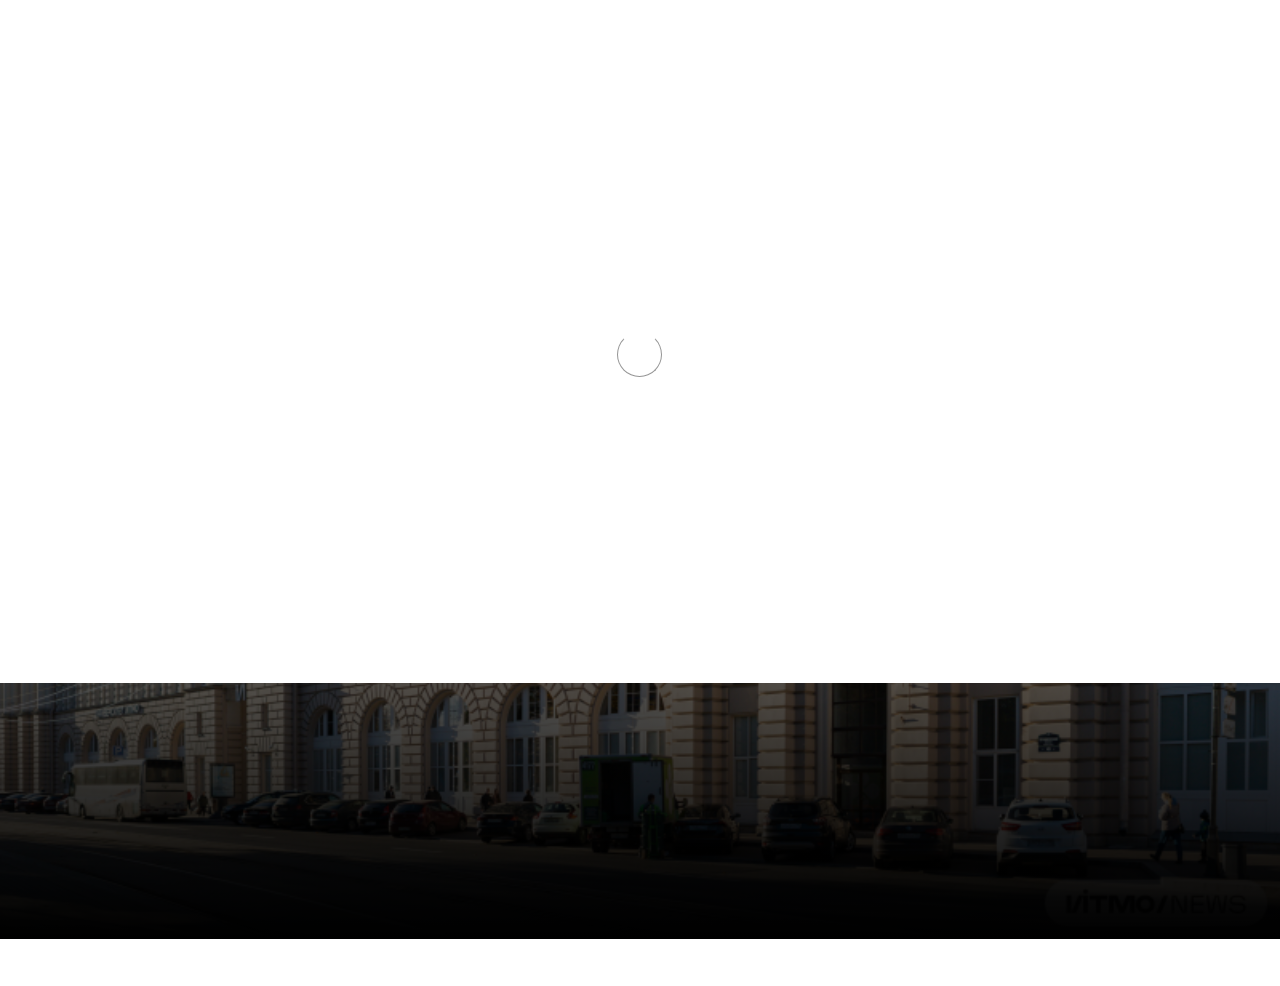
<file: index.html>
<!doctype html>
<html lang="en">
    <head>
        <meta charset="utf-8">
        <meta name="viewport" content="width=device-width, initial-scale=1">

        <meta name="description" content="">
        <meta name="author" content="">

        <title>ITMO HISTORY</title>

        <link rel="stylesheet" href="css/timeline.css"/>
        <link rel="preconnect" href="https://fonts.googleapis.com">

        <link rel="preconnect" href="https://fonts.gstatic.com" crossorigin>

        <link href="https://fonts.googleapis.com/css2?family=Inter:wght@100;300;400;700;900&display=swap" rel="stylesheet">

        <link href="css/bootstrap.min.css" rel="stylesheet">

        <link rel="stylesheet" href="css/slick.css"/>

        <link href="css/tooplate-little-fashion.css" rel="stylesheet">

    </head>
    
    <body>

        <section class="preloader">
            <div class="spinner">
                <span class="sk-inner-circle"></span>
            </div>
        </section>
    
        <main>

            <nav class="navbar navbar-expand-lg">
                <div class="container">
                    <button class="navbar-toggler" type="button" data-bs-toggle="collapse" data-bs-target="#navbarNav" aria-controls="navbarNav" aria-expanded="false" aria-label="Toggle navigation">
                        <span class="navbar-toggler-icon"></span>
                    </button>

                    <a class="navbar-brand" href="index.html">
                        <strong><span>ITMO</span> HISTORY</strong>
                    </a>

                    <div class="d-lg-none">
                        <a href="notiong/sign-in.html" class="bi-person custom-icon me-3"></a>

                        <a href="notiong/product-detail.html" class="bi-bag custom-icon"></a>
                    </div>

                    <div class="collapse navbar-collapse" id="navbarNav">
                        <ul class="navbar-nav mx-auto">
                            <li class="nav-item">
                                <a class="nav-link active" href="index.html">Главная</a>
                            </li>

                            <li class="nav-item">
                                <a class="nav-link" href="about.html">Лента времени</a>
                            </li>

                            <li class="nav-item">
                                <a class="nav-link" href="quiz.html">Квиз</a>
                            </li>

                            <li class="nav-item">
                                <a class="nav-link" href="predhistory.html">А поподробнее?</a>
                            </li>

                            <li class="nav-item">
                                <a class="nav-link" href="inventions.html">Изобретения</a>
                            </li>
                        </ul>

                        <div class="d-none d-lg-block">
                            <a href="notiong/sign-in.html" class="bi-person custom-icon me-3"></a>

                            <a href="notiong/product-detail.html" class="bi-bag custom-icon"></a>
                        </div>
                    </div>
                </div>
            </nav>

            <section class="slick-slideshow">   
                <div class="slick-custom">
                    <img src="images/slideshow/itmo_kronv.jpg" class="img-fluid" alt="">

                    <div class="slick-bottom">
                        <div class="container">
                            <div class="row">
                                <div class="col-lg-6 col-10">
                                    <h1 class="slick-title">ITMO HISTORY</h1>

                                    <p class="lead text-white mt-lg-3 mb-lg-5">ITMO HISTORY - проект, рассказывающий о ИТМО в годы блокады Ленинграда</p>

                                    <a href="about.html" class="btn custom-btn">Погрузиться в историю</a>
                                </div>
                            </div>
                        </div>
                    </div>
                </div>

                <div class="slick-custom">
                    <img src="images/slideshow/litmo.jpeg" class="img-fluid" alt="">

                    <div class="slick-bottom">
                        <div class="container">
                            <div class="row">
                                <div class="col-lg-6 col-10">
                                    <h1 class="slick-title">КВИЗ</h1>

                                    <p class="lead text-white mt-lg-3 mb-lg-5">После прочтения всех материалов вы можете проверить насколько вы эксперт в данной области и пройти наш квиз</p>

                                    <a href="quiz.html" class="btn custom-btn">Участвовать в кризе</a>
                                </div>
                            </div>
                        </div>
                    </div>
                </div>

                <div class="slick-custom">
                    <img src="images/slideshow/Itmo_connection.jpeg" class="img-fluid" alt="">

                    <div class="slick-bottom">
                        <div class="container">
                            <div class="row">
                                <div class="col-lg-6 col-10">
                                    <h1 class="slick-title">ПОДРОБНЕЕ</h1>

                                    <p class="lead text-white mt-lg-3 mb-lg-5">Что происходило незадолго до начала войны</p>

                                    <a href="predhistory.html" class="btn custom-btn">Читать здесь</a>
                                </div>
                            </div>
                        </div>
                    </div>
                </div>

            </section>
        </main>


        <!-- JAVASCRIPT FILES -->
        <script src="js/jquery.min.js"></script>
        <script src="js/bootstrap.bundle.min.js"></script>
        <script src="js/Headroom.js"></script>
        <script src="js/jQuery.headroom.js"></script>
        <script src="js/slick.min.js"></script>
        <script src="js/custom.js"></script>

    </body>
</html>
</file>
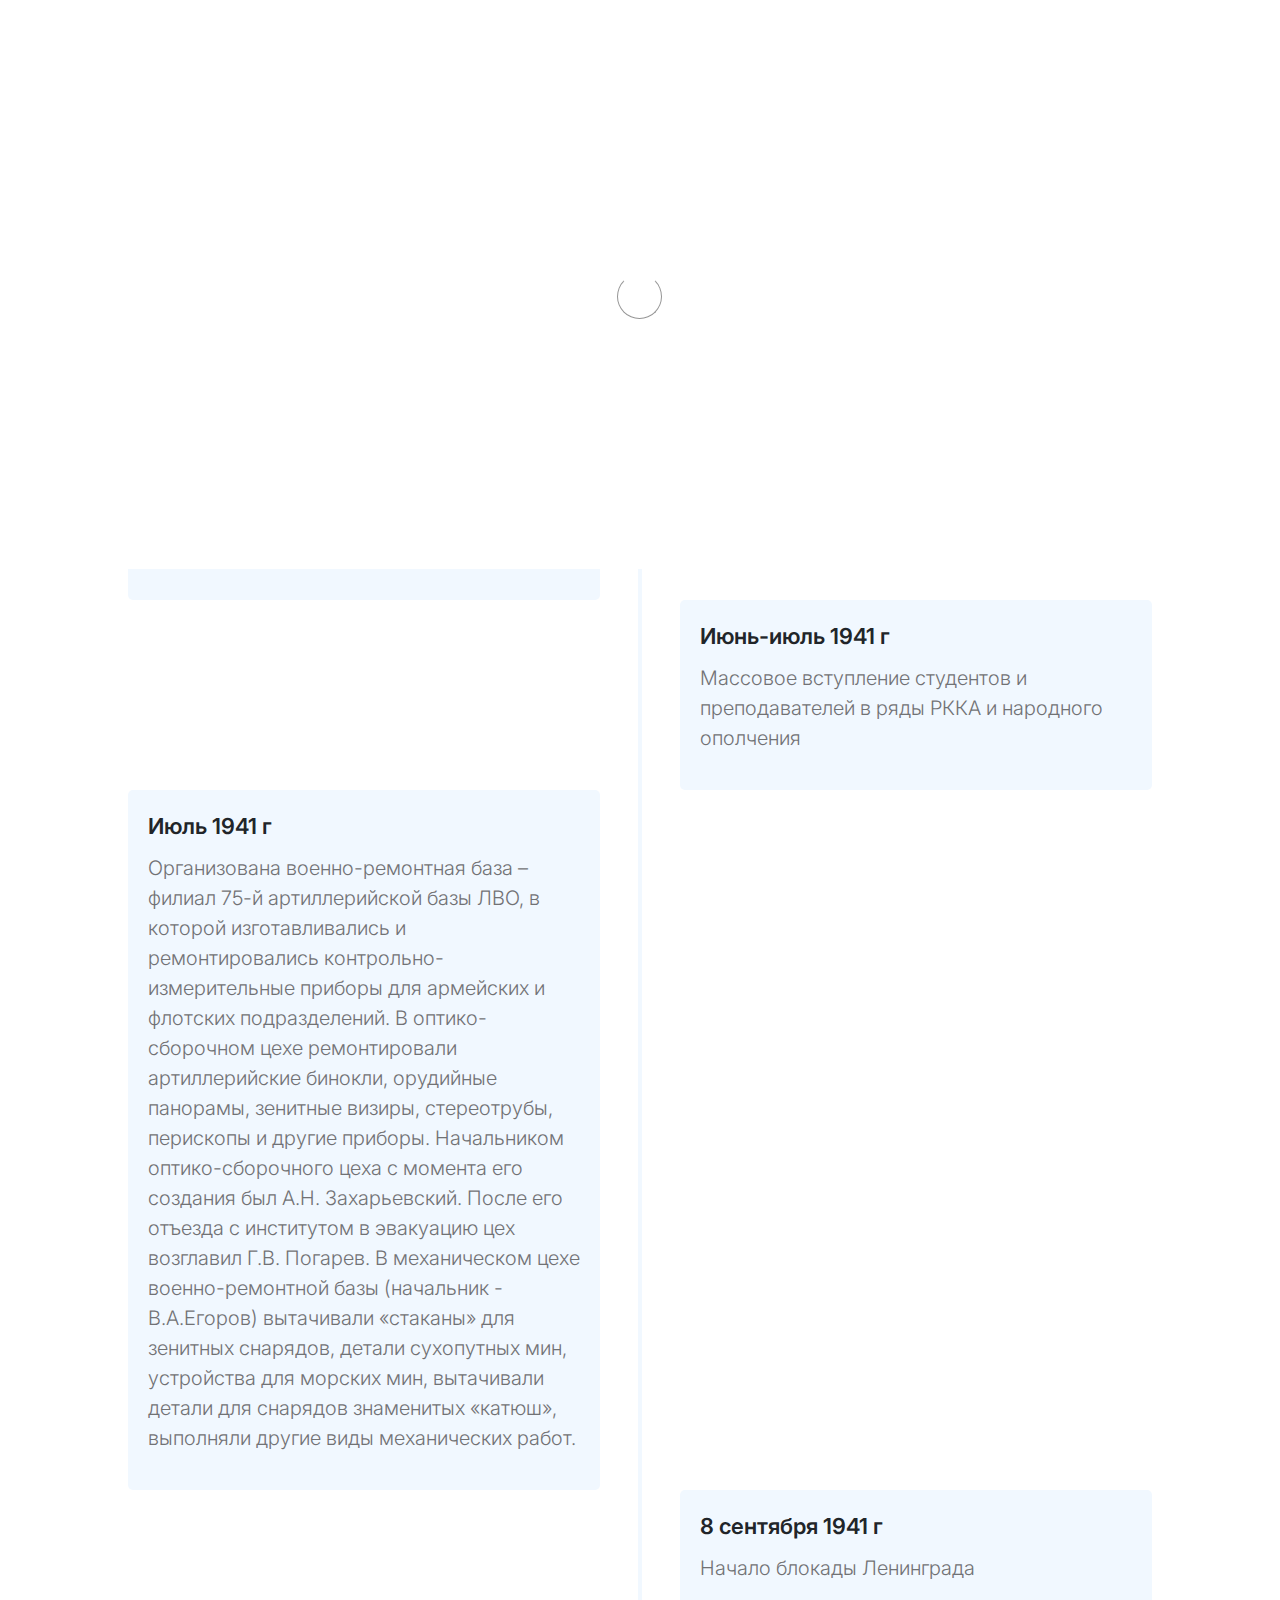
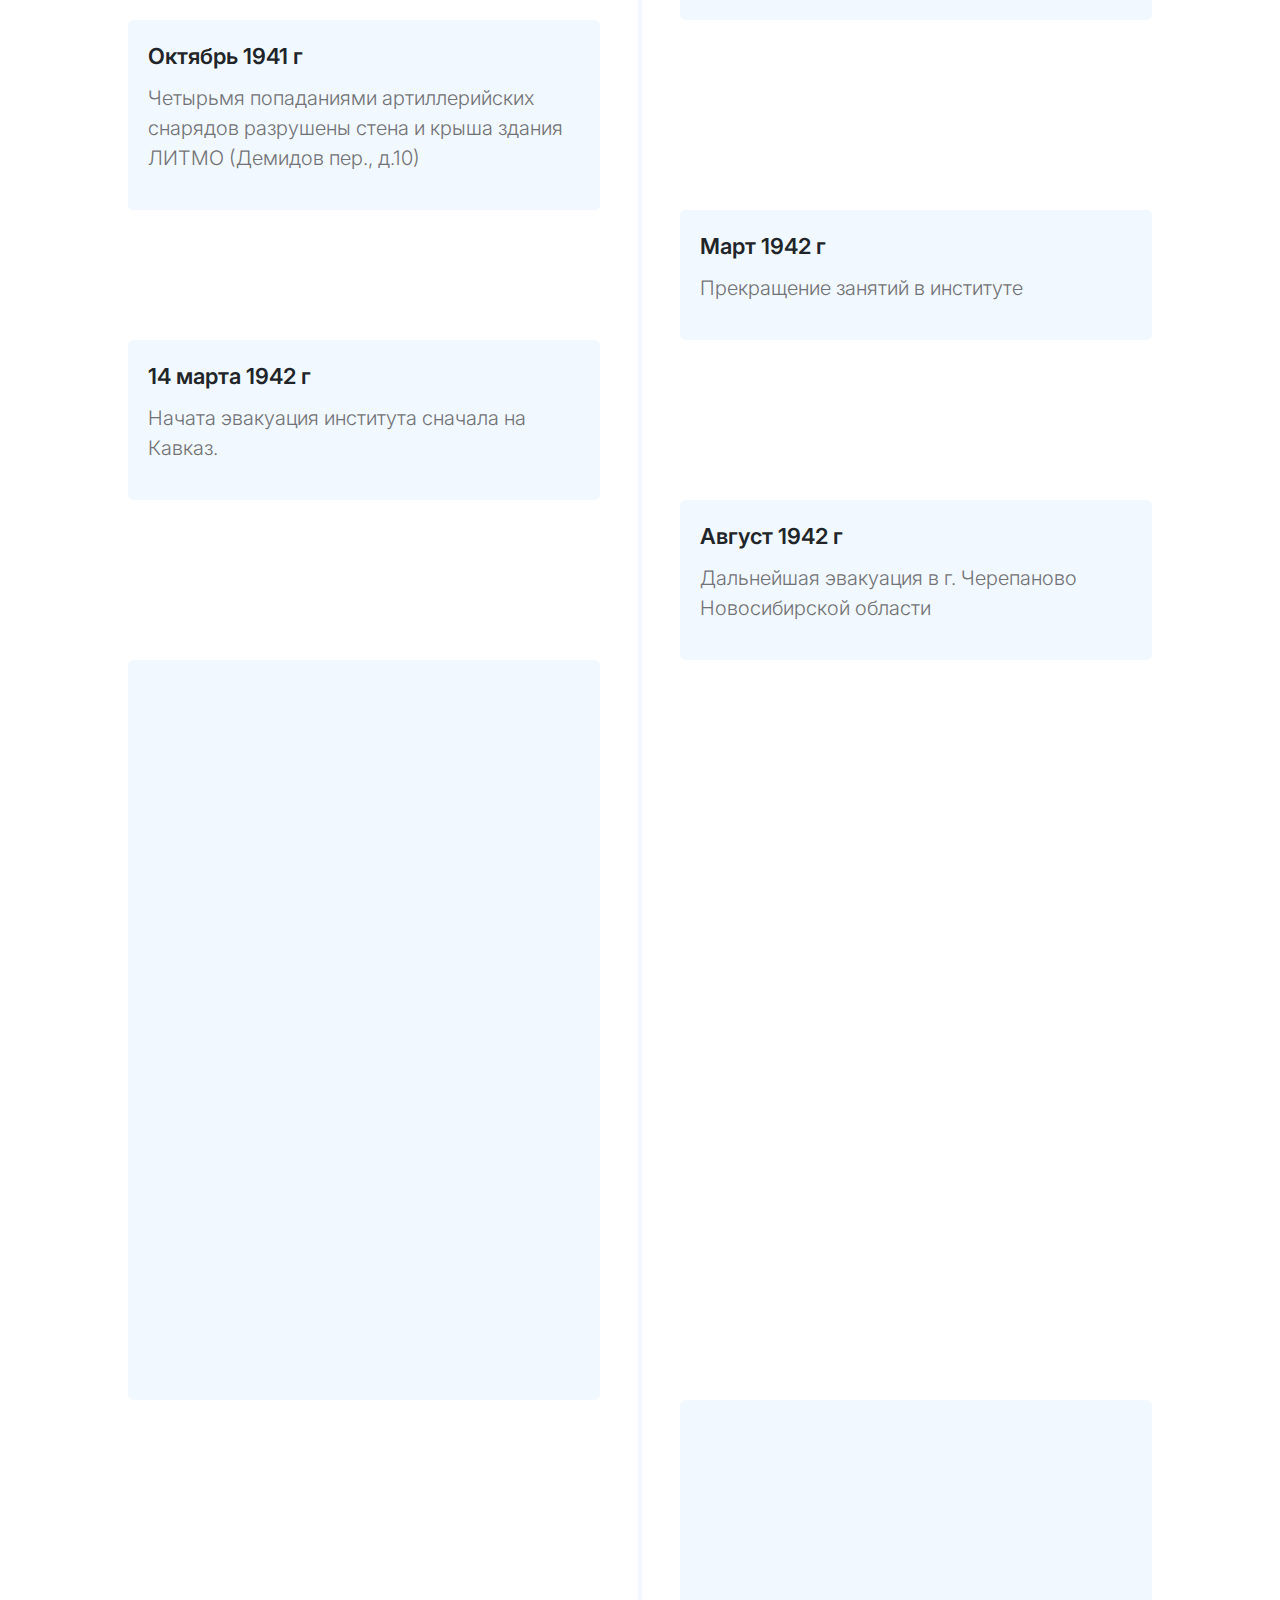
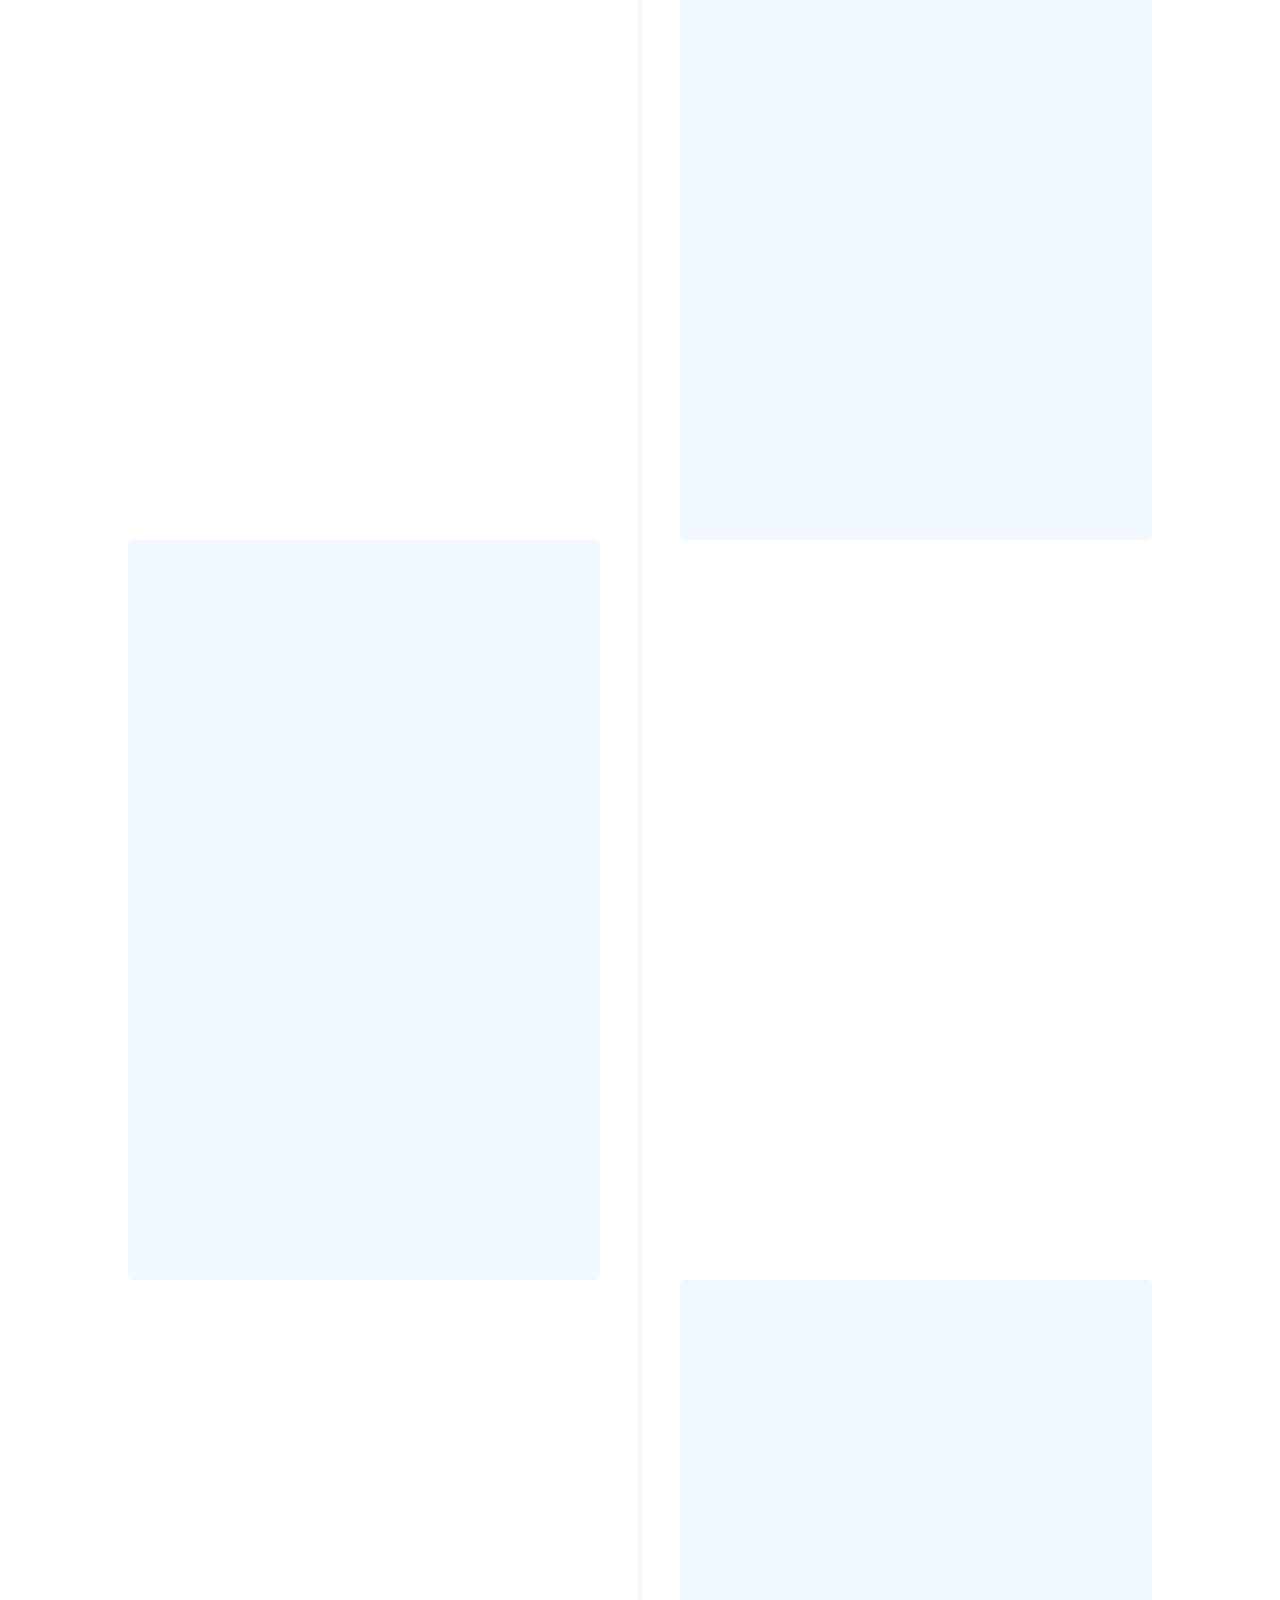
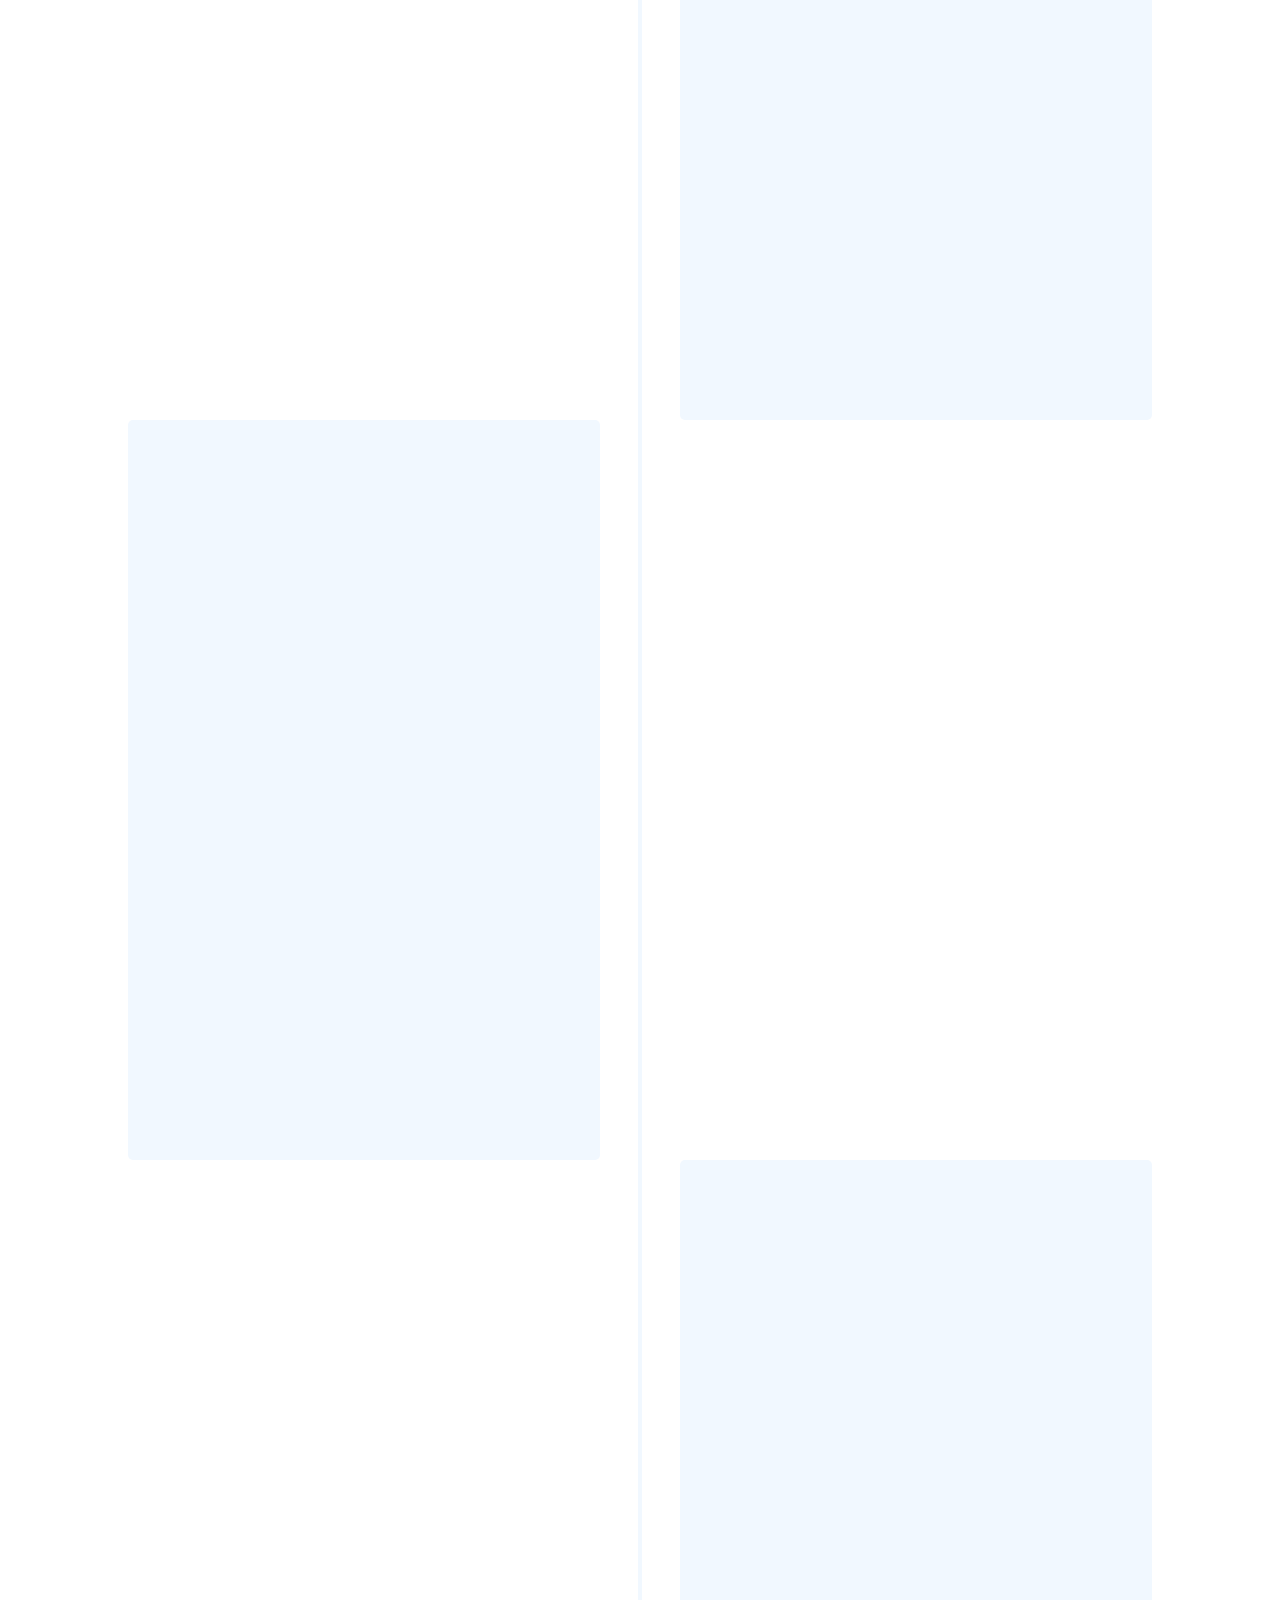
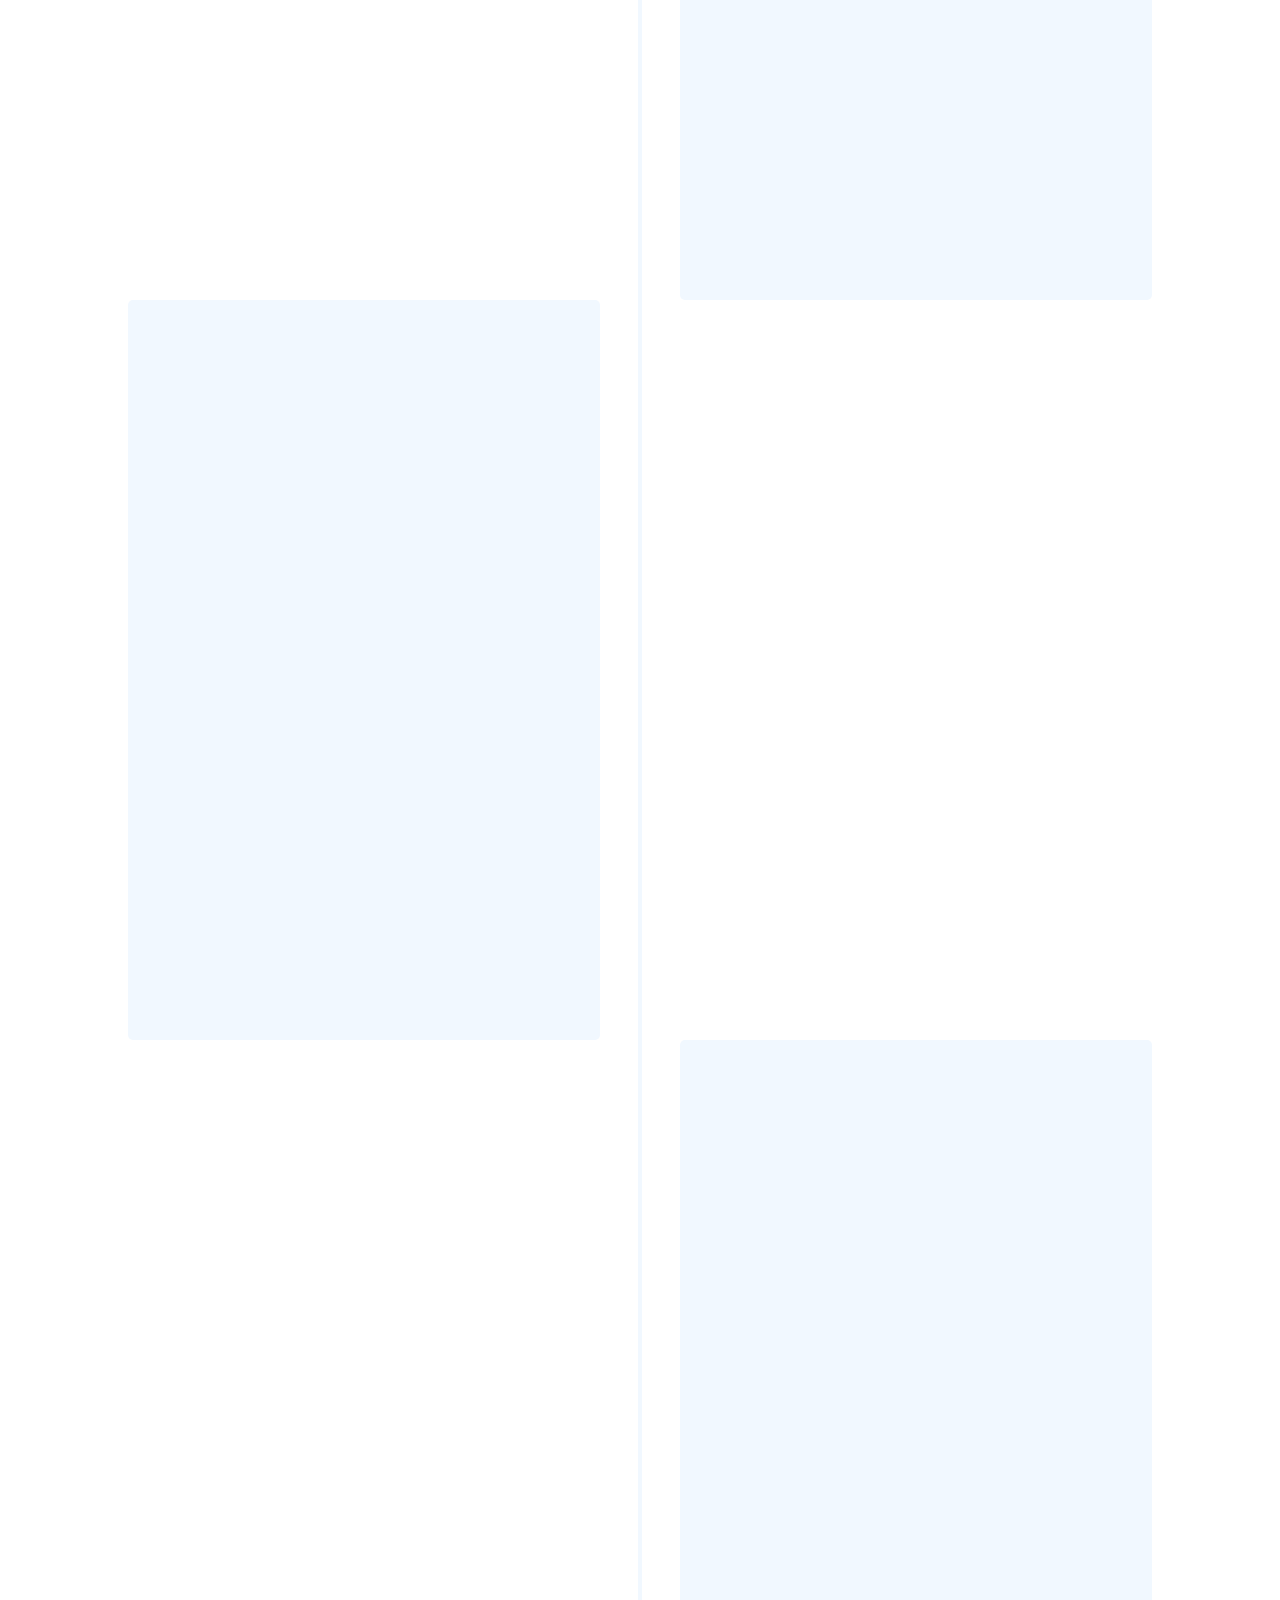
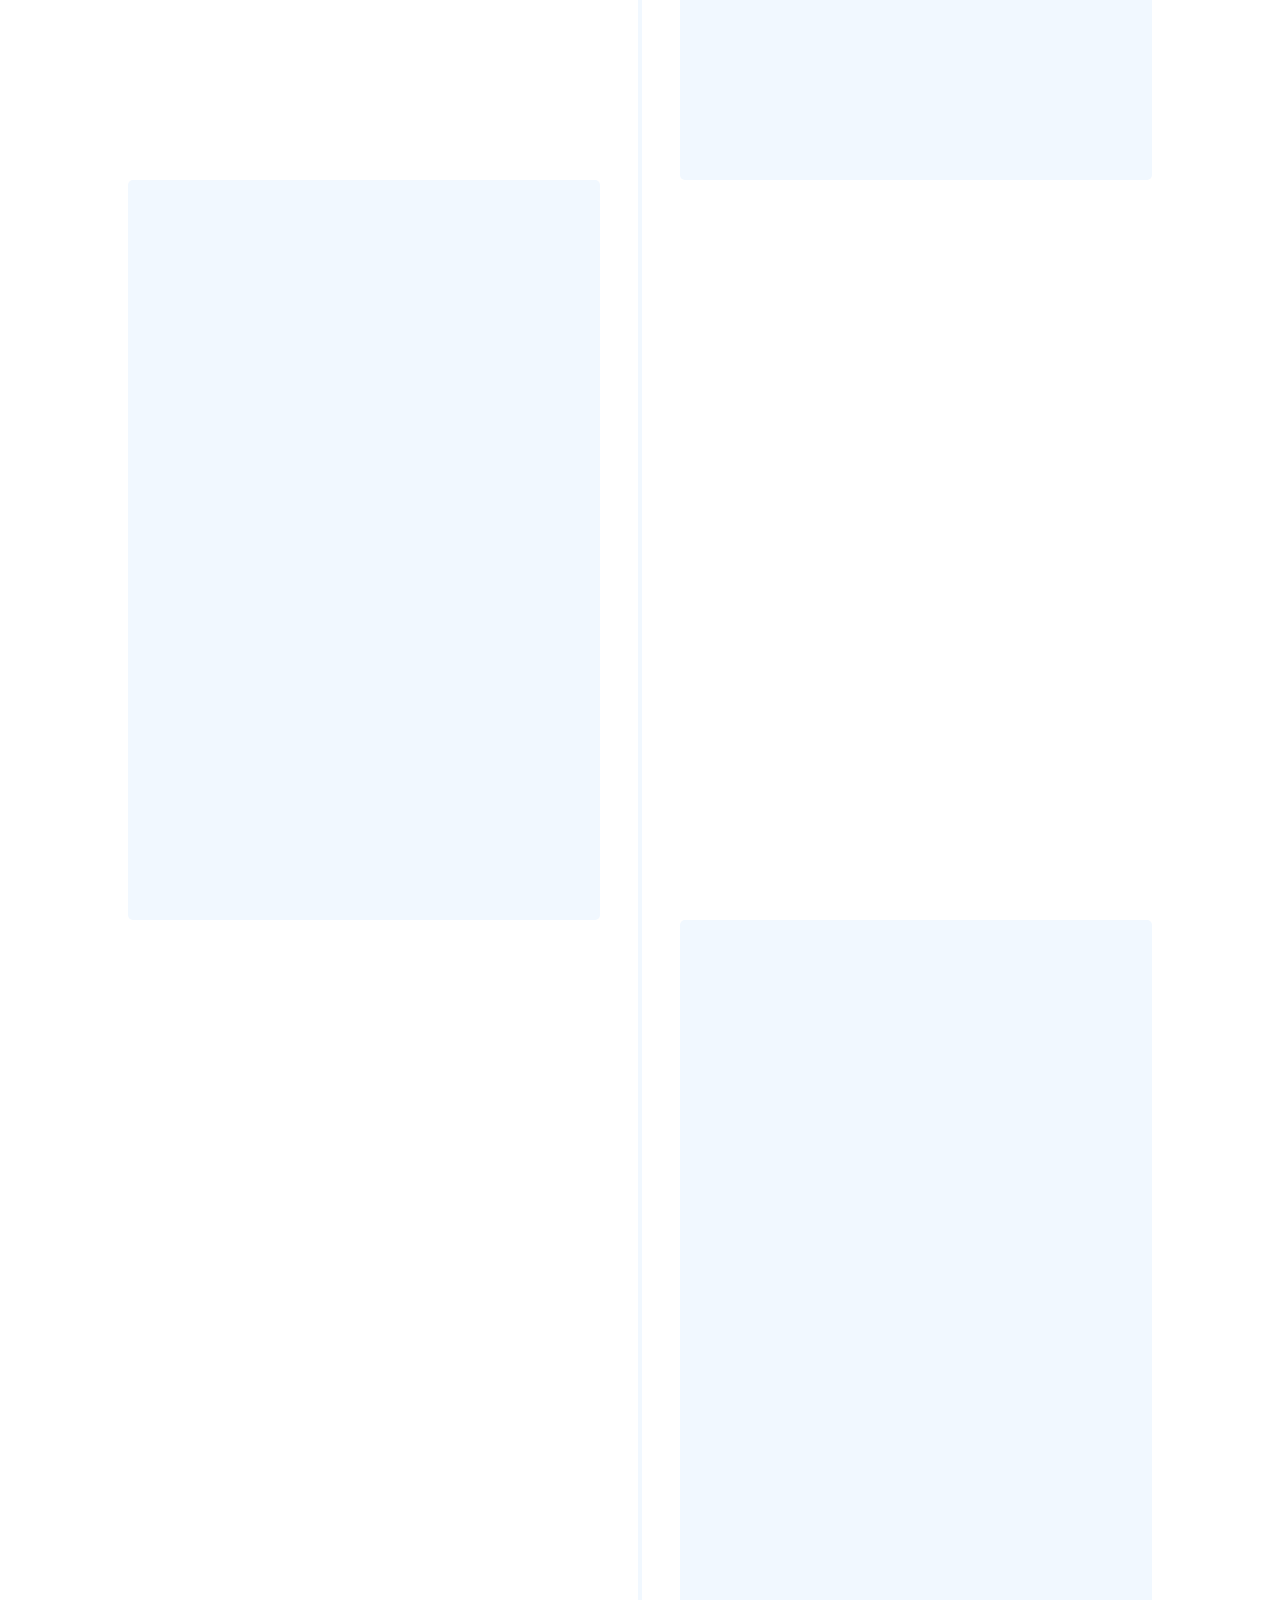
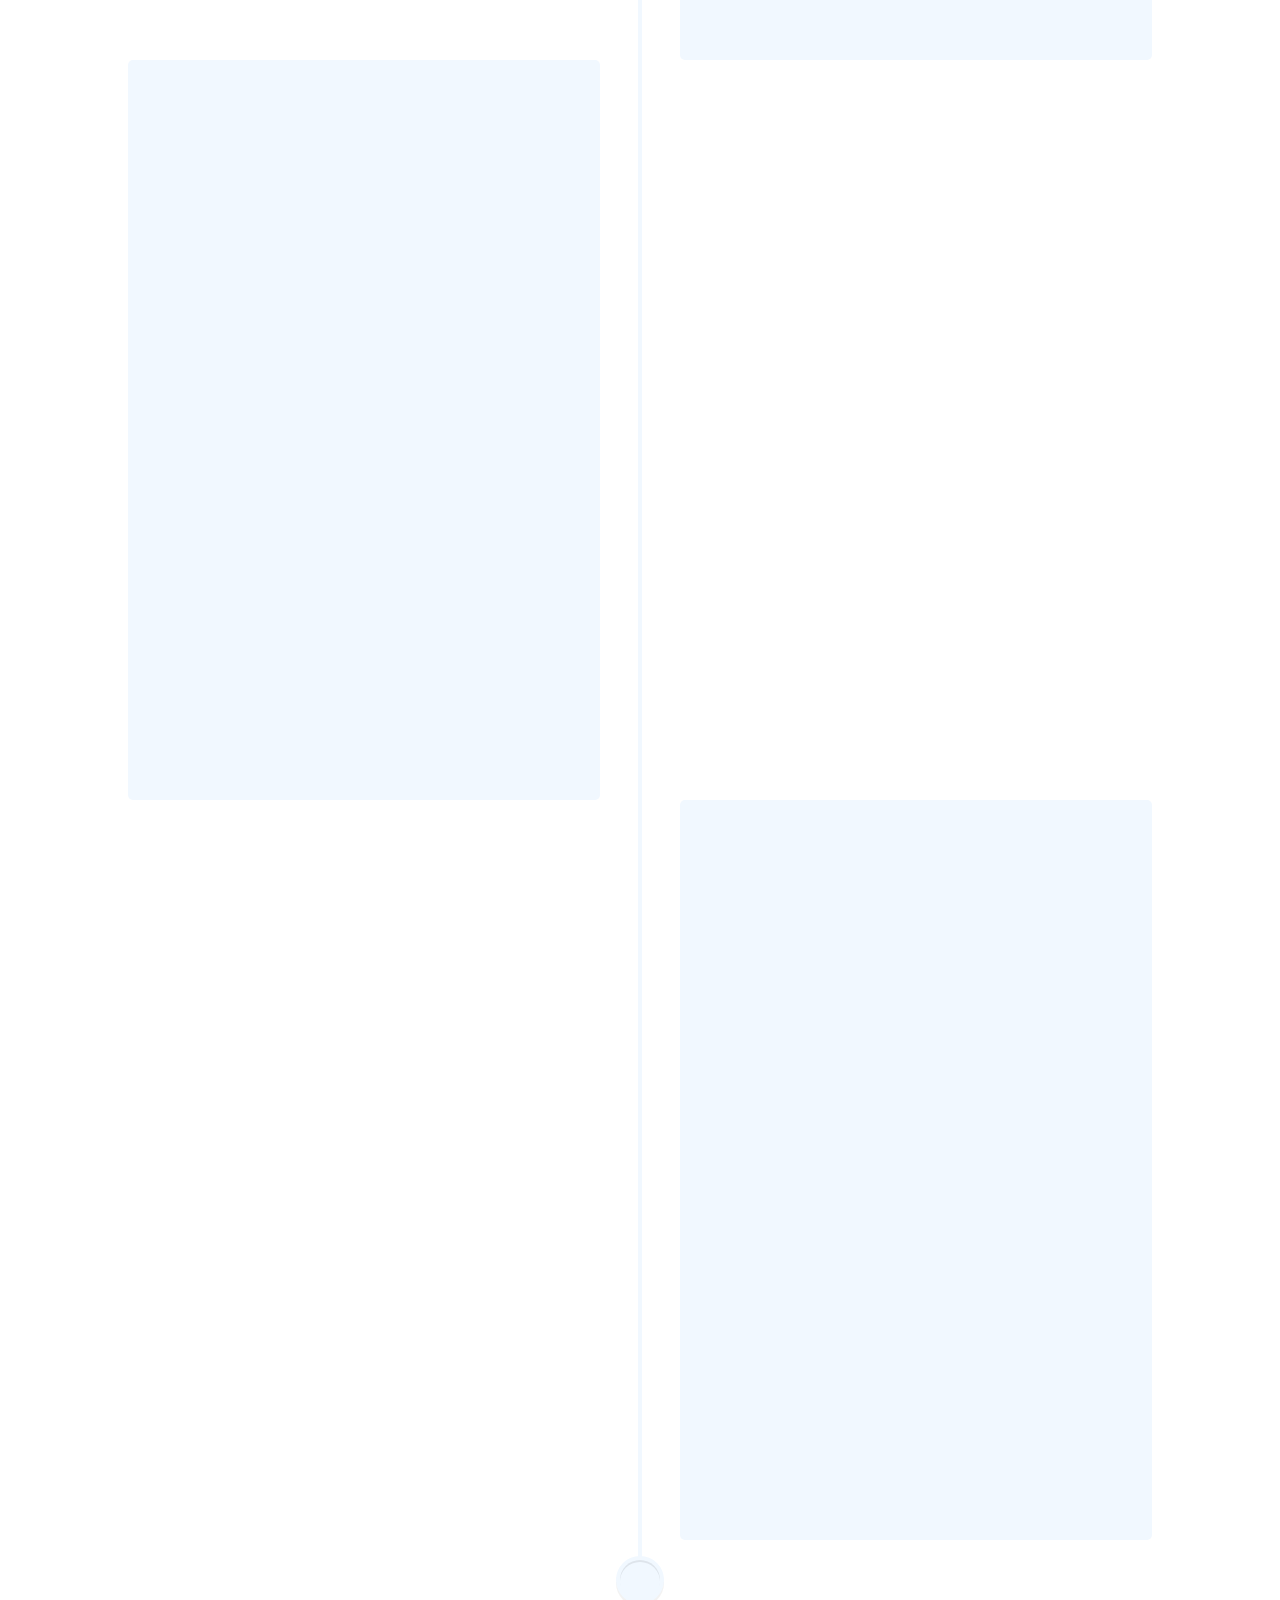
<file: about.html>
<!doctype html>
<html lang="en">
    <head>
        <meta charset="utf-8">
        <meta name="viewport" content="width=device-width, initial-scale=1">
        <meta name="viewport" content="width=device-width, initial-scale=1" />

        <meta name="description" content="">
        <meta name="author" content="">

        <title>ITMO HISTORY</title>

        <!-- CSS FILES -->
        <link rel="stylesheet" href="css/timeline.css"/>
        <link rel="preconnect" href="https://fonts.googleapis.com">

        <link rel="preconnect" href="https://fonts.gstatic.com" crossorigin>

        <link href="https://fonts.googleapis.com/css2?family=Inter:wght@100;300;400;700;900&display=swap" rel="stylesheet">

        <link href="css/bootstrap.min.css" rel="stylesheet">

        <link rel="stylesheet" href="css/slick.css"/>

        <link href="css/tooplate-little-fashion.css" rel="stylesheet">

    </head>

        <section class="preloader">
            <div class="spinner">
                <span class="sk-inner-circle"></span>
            </div>
        </section>

            <nav class="navbar navbar-expand-lg">
                <div class="container">
                    <button class="navbar-toggler" type="button" data-bs-toggle="collapse" data-bs-target="#navbarNav" aria-controls="navbarNav" aria-expanded="false" aria-label="Toggle navigation">
                        <span class="navbar-toggler-icon"></span>
                    </button>

                    <a class="navbar-brand" href="index.html">
                        <strong><span>ITMO</span> HISTORY</strong>
                    </a>

                    <div class="d-lg-none">
                        <a href="notiong/sign-in.html" class="bi-person custom-icon me-3"></a>

                        <a href="notiong/product-detail.html" class="bi-bag custom-icon"></a>
                    </div>

                    <div class="collapse navbar-collapse" id="navbarNav">
                        <ul class="navbar-nav mx-auto">
                            <li class="nav-item">
                                <a class="nav-link" href="index.html">Главная</a>
                            </li>

                            <li class="nav-item">
                                <a class="nav-link active" href="about.html">Лента времени</a>
                            </li>

                            <li class="nav-item">
                                <a class="nav-link" href="quiz.html">Квиз</a>
                            </li>

                            <li class="nav-item">
                                <a class="nav-link" href="predhistory.html">А поподробнее</a>
                            </li>

                            <li class="nav-item">
                                <a class="nav-link" href="inventions.html">Изобретения</a>
                            </li>
                        </ul>

                        <div class="d-none d-lg-block">
                            <a href="notiong/sign-in.html" class="bi-person custom-icon me-3"></a>

                            <a href="notiong/product-detail.html" class="bi-bag custom-icon"></a>
                        </div>
                    </div>
                </div>
            </nav>
    <main>
    <body>
            <div class="wrapper">
                <div class="center-line">
                    <a href="#" class="scroll-icon"><i class="fas fa-caret-up"></i></a>
                </div>
                <div class="row row-1">
                    <section>
                        <i class="icon fas fa-home"></i>
                        <div class="details">
                            <span class="title">21 июня 1941 г.</span>
                        </div>
                        <p>Вышел приказ директора о приведении помещений для бомбоубежищ в пригодное состояние к утру 23 июня 1941 года</p>
                        <div class="bottom">
                        </div>
                    </section>
                </div>
                <div class="row row-2">
                    <section>
                        <i class="icon fas fa-star"></i>
                        <div class="details">
                            <span class="title">22 июня 1941 г.</span>
                        </div>
                        <p>Начало Великой Отечественной войны</p>
                        <div class="bottom">
                        </div>
                    </section>
                </div>
                <div class="row row-1">
                    <section>
                        <i class="icon fas fa-rocket"></i>
                        <div class="details">
                            <span class="title">23 июня 1941 г</span>
                        </div>
                        <p>Митинг преподавателей, студентов, аспирантов, рабочих и служащих института в связи с началом войны</p>
                        <div class="bottom">
                        </div>
                    </section>
                </div>
                <div class="row row-2">
                    <section>
                        <i class="icon fas fa-globe"></i>
                        <div class="details">
                            <span class="title">Июнь-июль 1941 г</span>
                        </div>
                        <p>Массовое вступление студентов и преподавателей в ряды РККА и народного ополчения</p>
                        <div class="bottom">
                        </div>
                    </section>
                </div>
                <div class="row row-1">
                    <section>
                        <i class="icon fas fa-paper-plane"></i>
                        <div class="details">
                            <span class="title">Июль 1941 г</span>
                        </div>
                        <p>Организована военно-ремонтная база – филиал 75-й артиллерийской базы ЛВО, в которой изготавливались и ремонтировались контрольно-измерительные приборы для армейских и флотских подразделений. В оптико-сборочном цехе ремонтировали артиллерийские бинокли, орудийные панорамы, зенитные визиры, стереотрубы, перископы и другие приборы. Начальником оптико-сборочного цеха с момента его создания был А.Н. Захарьевский. После его отъезда с институтом в эвакуацию цех возглавил Г.В. Погарев.
                            В механическом цехе военно-ремонтной базы (начальник - В.А.Егоров) вытачивали «стаканы» для зенитных снарядов, детали сухопутных мин, устройства для морских мин, вытачивали детали для снарядов знаменитых «катюш», выполняли другие виды механических работ.</p>
                        <div class="bottom">
                        </div>
                    </section>
                </div>
                <div class="row row-2">
                    <section>
                        <i class="icon fas fa-map-marker-alt"></i>
                        <div class="details">
                            <span class="title">8 сентября 1941 г</span>
                        </div>
                        <p>Начало блокады Ленинграда</p>
                        <div class="bottom">
                        </div>
                    </section>
                </div>
                <div class="row row-1">
                    <section>
                        <i class="icon fas fa-rocket"></i>
                        <div class="details">
                            <span class="title">Октябрь 1941 г</span>
                        </div>
                        <p>Четырьмя попаданиями артиллерийских снарядов разрушены стена и крыша здания ЛИТМО (Демидов пер., д.10)</p>
                        <div class="bottom">
                        </div>
                    </section>
                </div>
                <div class="row row-2">
                    <section>
                        <i class="icon fas fa-globe"></i>
                        <div class="details">
                            <span class="title">Март 1942 г</span>
                        </div>
                        <p>Прекращение занятий в институте</p>
                        <div class="bottom">
                        </div>
                    </section>
                </div>

                <div class="row row-1">
                    <section>
                        <i class="icon fas fa-rocket"></i>
                        <div class="details">
                            <span class="title">14 марта 1942 г</span>
                        </div>
                        <p>Начата эвакуация института сначала на Кавказ.</p>
                        <div class="bottom">
                        </div>
                    </section>
                </div>
                <div class="row row-2">
                    <section>
                        <i class="icon fas fa-globe"></i>
                        <div class="details">
                            <span class="title">Август 1942 г</span>
                        </div>
                        <p>Дальнейшая эвакуация в г. Черепаново Новосибирской области</p>
                        <div class="bottom">
                        </div>
                    </section>
                </div>

                <div class="row row-1">
                    <section>
                        <i class="icon fas fa-rocket"></i>
                        <div class="details">
                            <span class="title">Декабрь 1942 г</span>
                        </div>
                        <p>При институте открыты: прачечная, душ-баня, парикмахерская, амбулатория, стационар и общежитие для далеко проживающих сотрудников</p>
                        <div class="bottom">
                        </div>
                    </section>
                </div>
                <div class="row row-2">
                    <section>
                        <i class="icon fas fa-globe"></i>
                        <div class="details">
                            <span class="title">Декабрь 1942 г</span>
                        </div>
                        <p>Создан рабочий батальон (из 13 человек)</p>
                        <div class="bottom">
                        </div>
                    </section>
                </div>

                <div class="row row-1">
                    <section>
                        <i class="icon fas fa-rocket"></i>
                        <div class="details">
                            <span class="title">3 января 1943 г</span>
                        </div>
                        <p>Приказ No 1 о развертывании учебных лабораторий и кабинетов</p>
                        <div class="bottom">
                        </div>
                    </section>
                </div>
                <div class="row row-2">
                    <section>
                        <i class="icon fas fa-globe"></i>
                        <div class="details">
                            <span class="title">15 января 1943 г</span>
                        </div>
                        <p>Приказ No 17 о начале занятий студентов в эвакуации<br> (зачисление
                            в институт в г. Черепаново проходило в январе-феврале 1943 г.)</p>
                        <div class="bottom">
                        </div>
                    </section>
                </div>

                <div class="row row-1">
                    <section>
                        <i class="icon fas fa-rocket"></i>
                        <div class="details">
                            <span class="title">Январь 1943 г</span>
                        </div>
                        <p>На основании приказа ВКВШ при СНК ССР No1 от 2.01.1943 г.
                            отменено свободное посещение учебных занятий студентами вузов.</p>
                        <div class="bottom">
                        </div>
                    </section>
                </div>
                <div class="row row-2">
                    <section>
                        <i class="icon fas fa-globe"></i>
                        <div class="details">
                            <span class="title">Май 1943 г</span>
                        </div>
                        <p>при институте организовано подсобное хозяйство, овощехранилище
                            (институт имел шесть лошадей)</p>
                        <div class="bottom">
                        </div>
                    </section>
                </div>

                <div class="row row-1">
                    <section>
                        <i class="icon fas fa-rocket"></i>
                        <div class="details">
                            <span class="title">Июнь 1943 г</span>
                        </div>
                        <p>Группа воинов подшефной фронтовой части No 37521 посетила ЛИТМО. Комсомольцы института передали воинам очень нужный им оптический перископ, изготовленный в ЛИТМО. Командир части прислал в институт благодарственное письмо</p>
                        <div class="bottom">
                        </div>
                    </section>
                </div>
                <div class="row row-2">
                    <section>
                        <i class="icon fas fa-globe"></i>
                        <div class="details">
                            <span class="title">Ноябрь 1943 г</span>
                        </div>
                        <p>В Новосибирске стало функционировать «вечернее отделение
                            филиала ЛИТМО». И.о. декана назначен доцент Л. Гольдберг</p>
                        <div class="bottom">
                        </div>
                    </section>
                </div>

                <div class="row row-1">
                    <section>
                        <i class="icon fas fa-rocket"></i>
                        <div class="details">
                            <span class="title">27 января 1944 г</span>
                        </div>
                        <p>Блокада окончилась</p>
                        <div class="bottom">
                        </div>
                    </section>
                </div>
                <div class="row row-2">
                    <section>
                        <i class="icon fas fa-globe"></i>
                        <div class="details">
                            <span class="title">Май 1944 г</span>
                        </div>
                        <p>Первая группа студентов (21 человек) командирована в Ленинград, в
                            ЛИТМО. Из числа прибывающих студентов в мае 1944 г. была организована ремонтно-
                            строительная восстановительная бригада.</p>
                        <div class="bottom">
                        </div>
                    </section>
                </div>

                <div class="row row-1">
                    <section>
                        <i class="icon fas fa-rocket"></i>
                        <div class="details">
                            <span class="title">10 августа 1944 г</span>
                        </div>
                        <p>Началась реэвакуация института (приказ No114 от 09.08.1944 г.)</p>
                        <div class="bottom">
                        </div>
                    </section>
                </div>
                <div class="row row-2">
                    <section>
                        <i class="icon fas fa-globe"></i>
                        <div class="details">
                            <span class="title">29 сентября 1944 г</span>
                        </div>
                        <p>Вышел приказ No86 о возобновлении занятий дневного и вечернего отделений ЛИТМО в Ленинграде со 2 октября 1944 года.</p>
                        <div class="bottom">
                        </div>
                    </section>
                </div>

            </div>

        <!-- JAVASCRIPT FILES -->
        <script src="js/jquery.min.js"></script>
        <script src="js/bootstrap.bundle.min.js"></script>
        <script src="js/Headroom.js"></script>
        <script src="js/jQuery.headroom.js"></script>
        <script src="js/slick.min.js"></script>
        <script src="js/custom.js"></script>

    </body>
        </main>
</html>
</file>
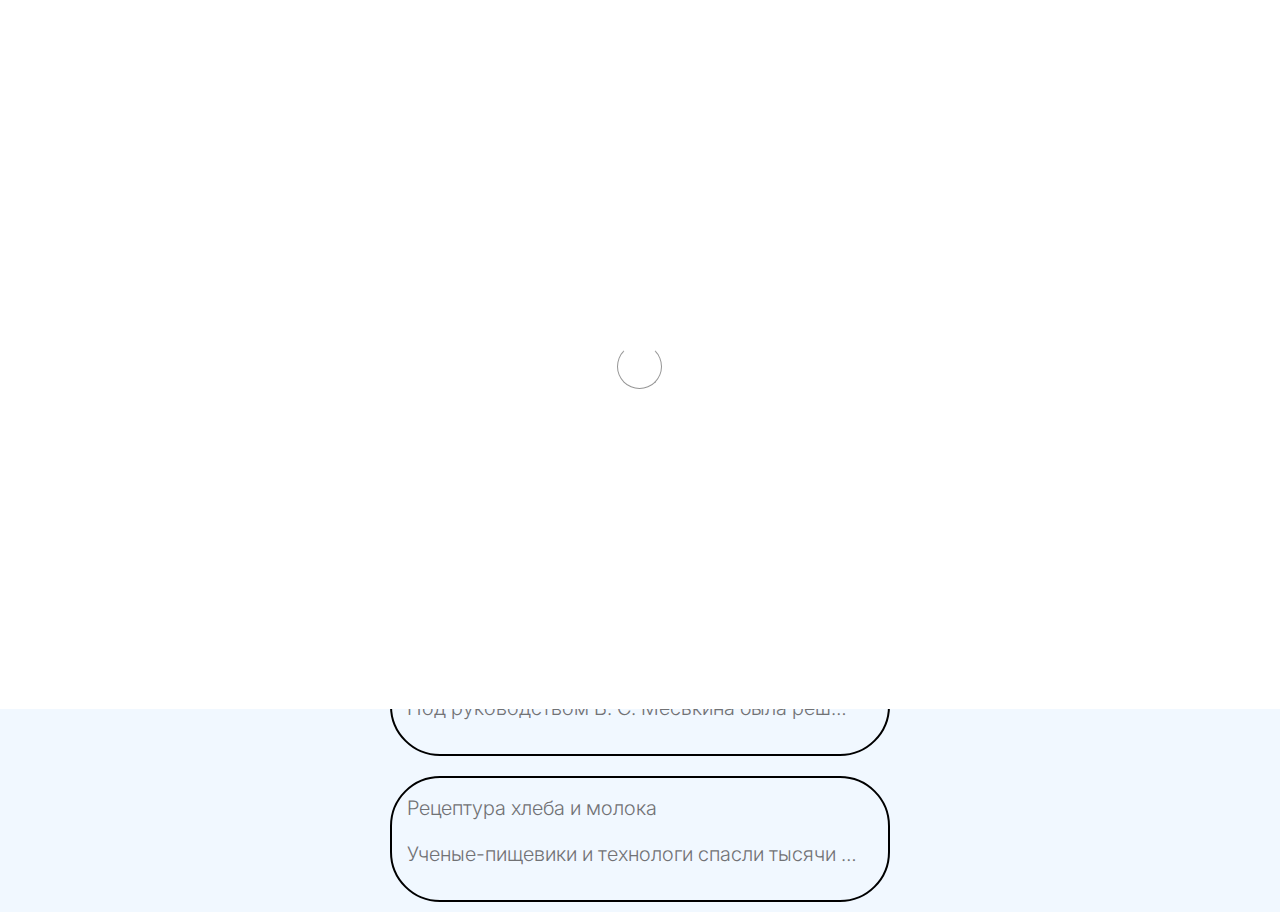
<file: inventions.html>
<!DOCTYPE html>
<html lang="en">
<head>
  <meta charset="UTF-8">
  <meta name="viewport" content="width=device-width, initial-scale=1.0">
  <link rel="stylesheet" href="css/inventions.css">
  <link rel="stylesheet" href="css/timeline.css"/>
  <link rel="stylesheet" href="css/quiz.css"/>
  <link rel="preconnect" href="https://fonts.googleapis.com">

  <link rel="preconnect" href="https://fonts.gstatic.com" crossorigin>

  <link href="https://fonts.googleapis.com/css2?family=Inter:wght@100;300;400;700;900&display=swap" rel="stylesheet">

  <link href="css/bootstrap.min.css" rel="stylesheet">

  <link rel="stylesheet" href="css/slick.css"/>

  <link href="css/tooplate-little-fashion.css" rel="stylesheet">
  <title>ITMO HISTORY</title>
</head>

<section class="preloader">
  <div class="spinner">
    <span class="sk-inner-circle"></span>
  </div>
</section>

<body>

<nav class="navbar navbar-expand-lg">
  <div class="container">
    <button class="navbar-toggler" type="button" data-bs-toggle="collapse" data-bs-target="#navbarNav" aria-controls="navbarNav" aria-expanded="false" aria-label="Toggle navigation">
      <span class="navbar-toggler-icon"></span>
    </button>

    <a class="navbar-brand" href="index.html">
      <strong><span>ITMO</span> HISTORY</strong>
    </a>

    <div class="d-lg-none">
      <a href="notiong/sign-in.html" class="bi-person custom-icon me-3"></a>

      <a href="notiong/product-detail.html" class="bi-bag custom-icon"></a>
    </div>

    <div class="collapse navbar-collapse" id="navbarNav">
      <ul class="navbar-nav mx-auto">
        <li class="nav-item">
          <a class="nav-link" href="index.html">Главная</a>
        </li>

        <li class="nav-item">
          <a class="nav-link" href="about.html">Лента времени</a>
        </li>

        <li class="nav-item">
          <a class="nav-link" href="quiz.html">Квиз</a>
        </li>

        <li class="nav-item">
          <a class="nav-link" href="predhistory.html">А поподробнее?</a>
        </li>

        <li class="nav-item">
          <a class="nav-link active" href="inventions.html">Изобретения</a>
        </li>
      </ul>

      <div class="d-none d-lg-block">
        <a href="notiong/sign-in.html" class="bi-person custom-icon me-3"></a>

        <a href="notiong/product-detail.html" class="bi-bag custom-icon"></a>
      </div>
    </div>
  </div>
</nav>

<main>
  <h1 class="name">Изобретения ЛИТМО <br> в годы блокады Ленинграда</h1>
<div class="box" onclick="toggleBox(this)">
  <p>Зенитный прицел</p>
  <p class="additional-text">В первую блокадную зиму профессором С.Т. Цуккерманом был разработан зенитный оптический прицел «ЗП-1». Прицел был создан в жесточайших условиях блокады, в сжатые сроки, буквально в считанные месяцы. Прицел производили в учебно-производственных мастерских ЛИТМО с 1941 года. Прицелы устанавливались на зенитных крупнокалиберных пулемётах зенитных частей Ленинграда, на кораблях Балтийского флота. В учебно-производственных мастерских ЛИТМО в 1941 г. было изготовлено 6 прицелов, которыми был оснащен взвод крупнокалиберных пулеметов 2-го зенитного полка Лен. армии ПВО, защищавшего Смольный. Один из прицелов был установлен на крейсере «М. Горький»

    В  начале  войны  появилась  необходимость  использования  зенитных
    прицелов для борьбы с танками. Цеху пришлось немало потрудиться и над этой
    проблемой.  Вместе  с  тем  изготавливали  и  новые  оптические  приборы,  в  том
    числе  и  приборы,  разработанные  сотрудниками  института.  Так,  например,
    профессор  С.Т. Цуккерман  разработал  в  1941-42  гг.  в  блокадном  Ленинграде
    зенитный оптический прицел «ЗП-1», который очень широко использовался на
    фронтах. За эту разработку он был награжден орденом «Знак  Почета» (1942),
    также  он  был  награжден  орденом  «Красной  Звезды»  (1944)  и  медалью  «  За
    оборону Ленинграда» (1944)</p>
</div>

<div class="box" onclick="toggleBox(this)">
  <p>Ремонтная база.</p>
  <p class="additional-text">Во время блокады Ленинграда в институте работала военно-ремонтная база Ленфронта, где изготавливали контрольно-измерительные приборы для армейских и флотских подразделений, совершенствовали оптические прицелы, ремонтировали артиллерийские бинокли, орудийные панорамы, зенитные визиры, стереотрубы, перископы, вытачивали «стаканы» для зенитных снарядов, детали сухопутных и морских мин, прицелы для самолётов.

    Была организована военно-ремонтная база – филиал 75-й артиллерийской базы ЛВО, в которой изготавливались и ремонтировались контрольно-измерительные приборы для армейских и флотских подразделений. В оптико-сборочном цехе ремонтировали артиллерийские бинокли, орудийные панорамы, зенитные визиры, стереотрубы, перископы и другие приборы. Начальником оптико-сборочного цеха с момента его создания был А.Н. Захарьевский. После его отъезда с институтом в эвакуацию цех возглавил Г.В. Погарев.
    В механическом цехе военно-ремонтной базы (начальник - В.А.Егоров) вытачивали «стаканы» для зенитных снарядов, детали сухопутных мин, устройства для морских мин, вытачивали детали для снарядов знаменитых «катюш», выполняли другие виды механических работ.

    Все лаборанты и механики кафедр, многие преподаватели и работники НИСа, сотрудники и рабочие эксперементальных мастерских были объединены в “филиал рембазы №75” и составили два цеха: оптико-сборочный под руководством профессора А. Н. Захарьевского и механический - под руководством В.И. Егорова.

    Первый цех ремонтировал оптические наблюдательные и прицельные приборы. Механический цех изготавливал наиболее сложную - сопловую часть снаряда для “катюши”, а также некоторые детали для мин и взрывателей.</p>
</div>

<div class="box" onclick="toggleBox(this)">
  <p>Сталь</p>
  <p class = "additional-text"> Под руководством В. С. Меськина была решена важная задача получения сталей с особыми физическими свойствами, а результаты этой работы были внедрены в производство артиллерии, стрелкового оружия, бронебойных снарядов, в судостроении, самолетостроении, производство стали для танковой брони.
    Благодаря этому Советские танки стали менее уязвимыми.

    *Профессор Вениамин Семенович Меськин – выдающийся ученый в области металлургии и металловедения. Его научные разработки позволили во время Великой Отечественной войны экономить остродефицитное металлургическое сырье. В.С. Меськин – автор более ста научных трудов. Он был талантливым преподавателем и значимую часть жизни посвятил работе со студентами вузов нашего города.*

    ---

    В годы Великой Отечественной войны работы В.С. Меськина по малолегированным сталям с особыми физическими свойствами приобрели особое значение. Это позволило расширить металлургическую базу вооружения путем привлечения невоенных заводов. Уменьшение в несколько раз остродефицитного стратегического сырья дало значительную экономию. Результаты исследований Вениамина Семеновича были внедрены в производство артиллерии, стрелкового и минометного оружия, бронебойных снарядов, в судостроении, самолетостроении, танкостроении и в других областях промышленности.</p>
</div>

<div class="box" onclick="toggleBox(this)">
  <p>Рецептура хлеба и молока</p>
  <p class = "additional-text">Ученые-пищевики и технологи спасли тысячи жизней во время Великой Отечественной войны. Михаил Иванович Княгиничев, который к началу войны работал в лаборатории при Ленинградском тресте хлебопечения, стал одним из авторов рецептуры блокадного хлеба.

    После того, как вокруг Ленинграда замкнулось кольцо блокады, он и его коллеги должны были найти способ продолжить выпекать хлеб, хотя сырья катастрофически не хватало. Им удалось сделать хлеб из сырья, которое до войны не могло попасть в печи городских пекарен. После войны он стал преподавателем объединенного Ленинградского института холодильной и молочной промышленности, созданного после объединения вузов, созданных в 1931 году

    Катастрофически не хватало и молока, которое было нужно для кормления детей и раненых. Тогда ленинградские ученые, среди которых была Екатерина Данини, предложили технологию получения заменителя молока из сои, а также концентрированного продукта шрота из остатков соевых бобов.</p>
</div>
</main>

<script src="js/toggleBox.js"></script>
<script src="js/jquery.min.js"></script>
<script src="js/bootstrap.bundle.min.js"></script>
<script src="js/Headroom.js"></script>
<script src="js/jQuery.headroom.js"></script>
<script src="js/slick.min.js"></script>
<script src="js/custom.js"></script>

</body>
</html>
</file>
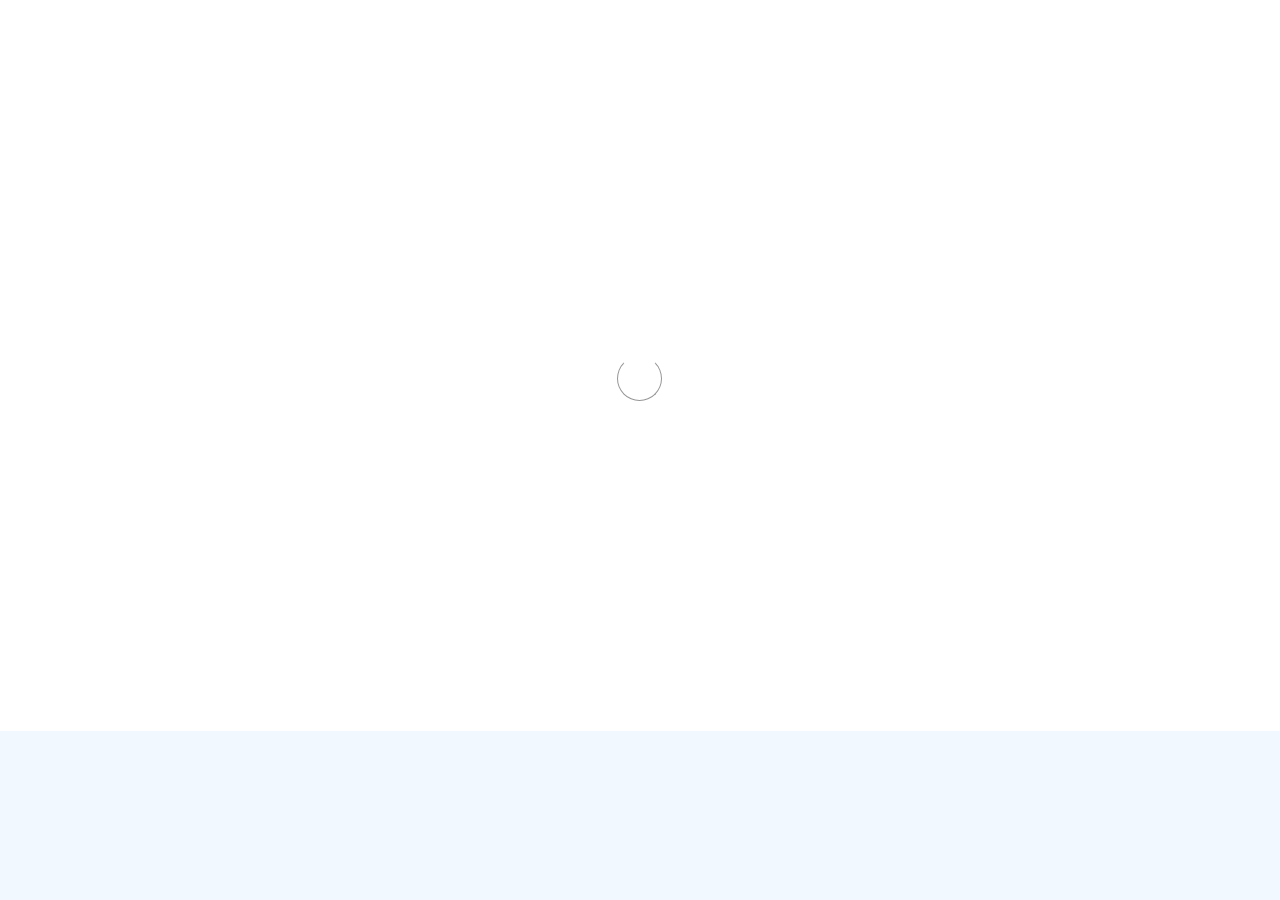
<file: quiz.html>
<!doctype html>
<html lang="en">
    <head>
        <meta charset="utf-8">
        <meta name="viewport" content="width=device-width, initial-scale=1">

        <meta name="description" content="">
        <meta name="author" content="">

        <title>ITMO HISTORY</title>

        <!-- CSS FILES -->
        <link rel="stylesheet" href="css/timeline.css"/>
        <link rel="stylesheet" href="css/quiz.css"/>
        <link rel="preconnect" href="https://fonts.googleapis.com">

        <link rel="preconnect" href="https://fonts.gstatic.com" crossorigin>

        <link href="https://fonts.googleapis.com/css2?family=Inter:wght@100;300;400;700;900&display=swap" rel="stylesheet">

        <link href="css/bootstrap.min.css" rel="stylesheet">

        <link rel="stylesheet" href="css/slick.css"/>

        <link href="css/tooplate-little-fashion.css" rel="stylesheet">

    </head>

    <body onload="NextQuestion(0)">

        <section class="preloader">
            <div class="spinner">
                <span class="sk-inner-circle"></span>
            </div>
        </section>


        <main>

            <div class="modal-container" id="score-modal">

                <div class="modal-content-container">
                            <h> </h>
                    <div class="grade-details">
                        <p>Вопросов : 10</p>
                        <p>Неправильных : <span id="wrong-answers"></span></p>
                        <p>Правильных : <span id="right-answers"></span></p>
                        <p>Оценка : <span id="grade-percentage"></span>%</p>
                        <p ><span id="remarks"></span></p>
                    </div>

                    <div class="modal-button-container">
                        <button onclick="closeScoreModal()">Продолжить</button>
                    </div>

                </div>
            </div>

            <div class="game-quiz-container">

                <div class="game-details-container">
                    <h1>Счет : <span id="player-score"></span> / 10</h1>
                    <h1> Вопросов : <span id="question-number"></span> / 10</h1>
                </div>

                <div class="game-question-container">
                    <h1 id="display-question"></h1>
                </div>

                <div class="game-options-container">

                    <div class="modal-container" id="option-modal">

                        <div class="modal-content-container">
                            <h1> </h1>
                            <h1>Укажите опцию</h1>

                            <div class="modal-button-container">
                                <button onclick="closeOptionModal()">Далее</button>
                            </div>

                        </div>

                    </div>

                    <span>
                    <input type="radio" id="option-one" name="option" class="radio" value="optionA" />
                    <label for="option-one" class="option" id="option-one-label"></label>
                </span>


                    <span>
                    <input type="radio" id="option-two" name="option" class="radio" value="optionB" />
                    <label for="option-two" class="option" id="option-two-label"></label>
                </span>


                    <span>
                    <input type="radio" id="option-three" name="option" class="radio" value="optionC" />
                    <label for="option-three" class="option" id="option-three-label"></label>
                </span>


                    <span>
                    <input type="radio" id="option-four" name="option" class="radio" value="optionD" />
                    <label for="option-four" class="option" id="option-four-label"></label>
                </span>


                </div>

                <div class="next-button-container">
                    <button onclick="handleNextQuestion()">Следующий</button>
                </div>

            </div>
        </main>

            <nav class="navbar navbar-expand-lg">
                <div class="container">
                    <button class="navbar-toggler" type="button" data-bs-toggle="collapse" data-bs-target="#navbarNav" aria-controls="navbarNav" aria-expanded="false" aria-label="Toggle navigation">
                        <span class="navbar-toggler-icon"></span>
                    </button>

                    <a class="navbar-brand" href="index.html">
                        <strong><span>ITMO</span> HISTORY</strong>
                    </a>

                    <div class="d-lg-none">
                        <a href="notiong/sign-in.html" class="bi-person custom-icon me-3"></a>

                        <a href="notiong/product-detail.html" class="bi-bag custom-icon"></a>
                    </div>

                    <div class="collapse navbar-collapse" id="navbarNav">
                        <ul class="navbar-nav mx-auto">
                            <li class="nav-item">
                                <a class="nav-link" href="index.html">Главная</a>
                            </li>

                            <li class="nav-item">
                                <a class="nav-link" href="about.html">Лента времени</a>
                            </li>

                            <li class="nav-item">
                                <a class="nav-link active" href="quiz.html">Квиз</a>
                            </li>

                            <li class="nav-item">
                                <a class="nav-link" href="predhistory.html">А поподробнее?</a>
                            </li>

                            <li class="nav-item">
                                <a class="nav-link" href="inventions.html">Изобретения</a>
                            </li>
                        </ul>

                        <div class="d-none d-lg-block">
                            <a href="notiong/sign-in.html" class="bi-person custom-icon me-3"></a>

                            <a href="notiong/product-detail.html" class="bi-bag custom-icon"></a>
                        </div>
                    </div>
                </div>
            </nav>

        </main>
        <!-- JAVASCRIPT FILES -->
        <script src="js/index.js"></script>
        <script src="js/jquery.min.js"></script>
        <script src="js/bootstrap.bundle.min.js"></script>
        <script src="js/Headroom.js"></script>
        <script src="js/jQuery.headroom.js"></script>
        <script src="js/slick.min.js"></script>
        <script src="js/custom.js"></script>

    </body>
</html>
</file>
<file: css/timeline.css>
@import url('https://fonts.googleapis.com/css2?family=Poppins:wght@200;300;400;500;600;700&display=swap');
*{
    margin: 0;
    padding: 0;
    box-sizing: border-box;

}
main :root{
    --body-font-family:           'Inter', sans-serif;

    --h5-font-size:               24px;
    --p-font-size:                20px;
    --copyright-text-font-size:   16px;
    --product-link-font-size:     14px;
    --custom-link-font-size:      12px;

    --font-weight-thin:           100;
    --font-weight-light:          300;
    --font-weight-normal:         400;
    --font-weight-bold:           700;
    --font-weight-black:          900;
}
main html{
    scroll-behavior: smooth;
}
main body{
    background-color: #fff;
    background-size: cover;
    background-position: left top;
    background-repeat: no-repeat;

}
main ::selection{
    color: #f1f8ff;
    background: #1f52a5;
}
main .wrapper{
    max-width: 1080px;
    margin: 50px auto;
    padding:  40px;
    position: relative;
}
main .wrapper .center-line{
    position: absolute;
    height: 100%;
    width: 4px;
    background: #f1f8ff;
    left: 50%;
    top: 20px;
    transform: translateX(-50%);
}
main .wrapper .row{
    display: flex;
}
main .wrapper .row-1{
    justify-content: flex-start;
}
main .wrapper .row-2{
    justify-content: flex-end;
}
main .wrapper .row section{
    background: #f1f8ff;
    border-radius: 5px;
    width: calc(50% - 40px);
    padding: 20px;
    position: relative;
}
main .wrapper .row section::before{
    position: absolute;
    content: "";
    height: 15px;
    width: 15px;
    background: #f1f8ff;
    top: 28px;
    z-index: -1;
    transform: rotate(45deg);
}
main .row-1 section::before{
    right: -7px;
}
main .row-2 section::before{
    left: -7px;
}
main .row section .icon,
main .center-line .scroll-icon{
    position: absolute;
    background: #f1f8ff;
    height: 40px;
    width: 40px;
    text-align: center;
    line-height: 40px;
    border-radius: 50%;
    color: #1f52a5;
    font-size: 17px;
    box-shadow: 0 0 0 4px #f1f8ff, inset 0 2px 0 rgba(0,0,0,0.08), 0 3px 0 4px rgba(0,0,0,0.05);
}
.center-line .scroll-icon{
    bottom: 0px;
    left: 50%;
    font-size: 25px;
    transform: translateX(-50%);
}
.row-1 section .icon{
    top: 15px;
    right: -60px;
}
.row-2 section .icon{
    top: 15px;
    left: -60px;
}
main .row section .details,
main .row section .bottom{
    display: flex;
    align-items: center;
    justify-content: space-between;
}
main .row section .details .title{
    font-size: 22px;
    font-weight: 600;
}
main .row section p{
    margin: 10px 0 17px 0;
}
main .row section .bottom a{
    text-decoration: none;
    background: #1f52a5;
    color: #fff;
    padding: 7px 15px;
    border-radius: 5px;
    /* font-size: 17px; */
    font-weight: 400;
    transition: all 0.3s ease;
}
main .row section .bottom a:hover{
    transform: scale(0.97);
}
main main @media(max-width: 790px){
    .wrapper .center-line{
        left: 40px;
    }
    .wrapper .row{
        margin: 30px 0 3px 60px;
    }
    .wrapper .row section{
        width: 100%;
    }
    .row-1 section::before{
        left: -7px;
    }
    .row-1 section .icon{
        left: -60px;
    }
}
main @media(max-width: 440px){
    .wrapper .center-line,
    .row section::before,
    .row section .icon{
        display: none;
    }
    .wrapper .row{
        margin: 10px 0;
    }
}


/*---------------------------------------
  CUSTOM LINK
-----------------------------------------*/
.custom-link {
    color: var(--p-color);


    text-transform: uppercase;
    position: relative;
}

.custom-link i {
    position: absolute;
    opacity: 0;
    bottom: 0;
    left: 100%;
    transition: all 0.3s;
    line-height: normal;
}

.custom-link:hover i {
    opacity: 1;
    left: 101%;
}







/*---------------------------------------
  NAVIGATION
-----------------------------------------*/
.navbar {
    position: fixed;
    top: 0;
    left: 0;
    width: 100%;
    z-index: 1000; /* or any other value that suits your needs */
    font-weight: bold;
    background-color: var(--white-color);
    right: 0;
    padding: 25px 0;
    will-change: transform;
    transition: transform 300ms linear;
    margin-bottom: 100px;

}

.navbar span, h2 span, h4 span {
    color: var(--primary-color);
}

.navbar.headroom--not-top {
    padding: 20px 0;
}

.headroom--pinned {
    transform: translate(0, 0);
}

.headroom--unpinned {
    transform: translate(0, -150%);
}

.navbar-brand {
    color: var(--dark-color);
    font-size: 24px;
    font-weight: var(--font-weight-light);
    margin: 0;
    padding: 0;
}

.navbar-expand-lg .navbar-nav .nav-link {
    display: inline-block;
    padding: 0;
    margin-right: 1.5rem;
    margin-left: 1.5rem;
}

.nav-link {
    color: var(--p-color);
    font-size: 16px;
    position: relative;
}

.navbar .nav-link::after {
    position: absolute;
    top: 100%;
    left: 0;
    width: 100%;
    height: 2px;
    background: var(--grey-color);
    content: '';
    opacity: 0;
    -webkit-transition: opacity 0.3s, -webkit-transform 0.3s;
    -moz-transition: opacity 0.3s, -moz-transform 0.3s;
    transition: opacity 0.3s, transform 0.3s;
    -webkit-transform: translateY(10px);
    -moz-transform: translateY(10px);
    transform: translateY(10px);
}

.navbar .nav-link.active::after,
.navbar .nav-link:hover::after {
    opacity: 1;
    -webkit-transform: translateY(0px);
    -moz-transform: translateY(0px);
    transform: translateY(0px);
}



.nav-link:focus,
.nav-link:hover {
    color: var(--p-color);
}

.navbar-toggler {
    border: 0;
    padding: 0;
    cursor: pointer;
    margin: 0;
    width: 30px;
    height: 35px;
    outline: none;
}

.navbar-toggler:focus {
    outline: none;
    box-shadow: none;
}

.navbar-toggler[aria-expanded="true"] .navbar-toggler-icon {
    background: transparent;
}

.navbar-toggler[aria-expanded="true"] .navbar-toggler-icon:before,
.navbar-toggler[aria-expanded="true"] .navbar-toggler-icon:after {
    transition: top 300ms 50ms ease, -webkit-transform 300ms 350ms ease;
    transition: top 300ms 50ms ease, transform 300ms 350ms ease;
    transition: top 300ms 50ms ease, transform 300ms 350ms ease, -webkit-transform 300ms 350ms ease;
    top: 0;
}

.navbar-toggler[aria-expanded="true"] .navbar-toggler-icon:before {
    transform: rotate(45deg);
}

.navbar-toggler[aria-expanded="true"] .navbar-toggler-icon:after {
    transform: rotate(-45deg);
}

.navbar-toggler .navbar-toggler-icon {
    background: var(--dark-color);
    transition: background 10ms 300ms ease;
    display: block;
    width: 30px;
    height: 2px;
    position: relative;
}

.navbar-toggler .navbar-toggler-icon::before,
.navbar-toggler .navbar-toggler-icon::after {
    transition: top 300ms 350ms ease, -webkit-transform 300ms 50ms ease;
    transition: top 300ms 350ms ease, transform 300ms 50ms ease;
    transition: top 300ms 350ms ease, transform 300ms 50ms ease, -webkit-transform 300ms 50ms ease;
    position: absolute;
    right: 0;
    left: 0;
    background: var(--dark-color);
    width: 30px;
    height: 2px;
    content: '';
}

.navbar-toggler .navbar-toggler-icon:before {
    top: -8px;
}

.navbar-toggler .navbar-toggler-icon:after {
    top: 8px;
}

/*---------------------------------------
  SITE HEADER
-----------------------------------------*/
.site-header {
    background-color: var(--section-bg-color);
    position: relative;
    overflow: hidden;
    margin-top: 86px;
}

.site-header.section-padding {
    padding-top: 7rem;
    padding-bottom: 7rem;
}

.site-header.section-padding-img {
    padding-top: 10rem;
    padding-bottom: 10rem;
}

.header-image {
    position: absolute;
    top: 0;
    right: 0;
    width: 50%;
    height: 100%;
    object-fit: cover;
}
</file>
<file: css/tooplate-little-fashion.css>
:root {
  --white-color:                #FFFFFF;
  --primary-color:              #1f52a5;
  --section-bg-color:           #f0f8ff;
  --dark-color:                 #000000;
  --grey-color:                 #d0d1d1;
  --p-color:                    #717275;

  --body-font-family:           'Inter', sans-serif;

  --h5-font-size:               24px;
  --p-font-size:                20px;
  --copyright-text-font-size:   16px;
  --product-link-font-size:     14px;
  --custom-link-font-size:      12px;

  --font-weight-thin:           100;
  --font-weight-light:          300;
  --font-weight-normal:         400;
  --font-weight-bold:           700;
  --font-weight-black:          900;
}

body,
html {
  height: 100%;
}

html {
  scroll-behavior: smooth;
}

@media screen and (prefers-reduced-motion: reduce) {
  html {
    scroll-behavior: auto;
  }
}

body {
    background: var(--white-color);
    font-family: var(--body-font-family);    
    position: relative;
}

/*---------------------------------------
  TYPOGRAPHY               
-----------------------------------------*/

h2,
h3,
h4,
h5,
h6 {
  color: var(--dark-color);
  line-height: inherit;
}

h1,
h2,
h3,
h4,
h5,
h6 {
  font-weight: var(--font-weight-bold);
}

h1,
h2 {
  font-weight: var(--font-weight-black);
}

h1 {
  font-size: 64px;
  line-height: normal;
}

h2 {
  font-size: 42px;
}

h3 {
  font-size: 36px;
}

h4 {
  font-size: 32px;
}

h5 {
  font-size: 24px;
}

h6 {
  font-size: 20px;
}

p {
  color: var(--p-color);
  font-size: var(--p-font-size);
  font-weight: var(--font-weight-light);
}

a, 
button {
  touch-action: manipulation;
  transition: all 0.3s;
}

a {
  color: var(--p-color);
  text-decoration: none;
}

a:hover {
  color: var(--primary-color);
}

.text-primary {
  color: var(--primary-color) !important;
}

::selection {
  background: var(--primary-color);
  color: var(--white-color);
}

/*---------------------------------------
  CUSTOM LINK               
-----------------------------------------*/
.custom-link {
  color: var(--p-color);
  font-size: var(--custom-link-font-size);
  font-weight: var(--font-weight-bold);
  text-transform: uppercase;
  position: relative;
}

.custom-link i {
  position: absolute;
  opacity: 0;
  bottom: 0;
  left: 100%;
  transition: all 0.3s;
  line-height: normal;
}

.custom-link:hover i {
  opacity: 1;
  left: 101%;
}

.lead {
  font-size: 1.5rem;
  font-weight: var(--font-weight-thin);
}

b,
strong {
  font-weight: var(--font-weight-bold);
}

/*---------------------------------------
  PRE LOADER               
-----------------------------------------*/
.preloader {
  position: fixed;
  top: 0;
  left: 0;
  width: 100%;
  height: 100%;
  z-index: 99999;
  display: flex;
  flex-flow: row nowrap;
  justify-content: center;
  align-items: center;
  background: none repeat scroll 0 0 var(--white-color);
}

.spinner {
  border: 1px solid transparent;
  border-radius: 5px;
  position: relative;
}

.spinner::before {
  content: '';
  box-sizing: border-box;
  position: absolute;
  top: 50%;
  left: 50%;
  width: 45px;
  height: 45px;
  margin-top: -10px;
  margin-left: -23px;
  border-radius: 50%;
  border: 1px solid #959595;
  border-top-color: var(--white-color);
  animation: spinner .9s linear infinite;
}

@keyframes spinner {
  to {transform: rotate(360deg);}
}

/*---------------------------------------
  CUSTOM BUTTON & ICON              
-----------------------------------------*/
.custom-btn {
  background: var(--dark-color);
  border-radius: 50px;
  color: var(--white-color);
  font-size: var(--copyright-text-font-size);
  text-transform: uppercase;
  padding: 16.50px 20px;
}

.social-btn {
  background: transparent;
  border: 1px solid var(--grey-color);
  color: var(--dark-color);
  text-transform: none;
}

.social-btn:hover {
  border-color: transparent;
}

.cart-form-select {
  border-radius: 0;
  padding-top: 15px;
  padding-bottom: 15px;
}

.cart-btn {
  border-radius: 0;
  width: 100%;
  font-size: var(--product-link-font-size);
}

.custom-btn:hover,
.slick-slideshow .custom-btn:hover {
  background: var(--primary-color);
  color: var(--white-color);
}

.custom-icon {
  color: var(--p-color);
  font-size: 24px;
}

.custom-icon {
  display: inline-block;
  vertical-align: middle;
}

.bi-bag.custom-icon {
  font-size: 17px;
}

.featured-icon {
  color: var(--grey-color);
  font-size: 52px;
}

/*---------------------------------------
  DIV SEPARATOR               
-----------------------------------------*/
.div-separator {
  position: relative;
}

.div-separator::before {
  content: "";
  height: 1px;
  background: var(--grey-color);
  display: block;
  width: 100%;
}

.div-separator span {
  position: absolute;
  top: 50%;
  margin-left: -22.5px;
  left: 50%;
  text-align: center;
  background: var(--white-color);
  margin-top: -11px;
  color: var(--dark-color);
  font-weight: var(--font-weight-bold);
  font-size: 14px;
  width: 35px;
  text-transform: uppercase;
}

/*---------------------------------------
  FULL IMAGE               
-----------------------------------------*/
.full-image-img {
  display: block;
  position: absolute;
  z-index: -1;
  right: 0;
  width: 100%;
  bottom: -120px;
  min-width: 650px;
}

@media (min-width: 1600px) {
  .full-image-img {
    bottom: -200px;
  }
}

/*---------------------------------------
  NAVIGATION               
-----------------------------------------*/
.navbar {
  background-color: #ffffff;
  position: fixed;
  top: 0;
  right: 0;
  left: 0;
  padding: 25px 0;
  z-index: 2;
  will-change: transform;
  transition: transform 300ms linear;
}

.navbar span, h2 span, h4 span {
	color: var(--primary-color);
}

.navbar.headroom--not-top {
  padding: 20px 0;
}

.headroom--pinned {
  transform: translate(0, 0);
}

.headroom--unpinned {
  transform: translate(0, -150%);
}

.navbar-brand {
  color: var(--dark-color);
  font-size: 24px;
  font-weight: var(--font-weight-light);
  margin: 0;
  padding: 0;
}

.navbar-expand-lg .navbar-nav .nav-link {
  display: inline-block;
  padding: 0;
  margin-right: 1.5rem;
  margin-left: 1.5rem;
}

.nav-link {
  color: var(--p-color);
  font-size: 16px;
  position: relative;
}

.navbar .nav-link::after {
  position: absolute;
  top: 100%;
  left: 0;
  width: 100%;
  height: 2px;
  background: var(--grey-color);
  content: '';
  opacity: 0;
  -webkit-transition: opacity 0.3s, -webkit-transform 0.3s;
  -moz-transition: opacity 0.3s, -moz-transform 0.3s;
  transition: opacity 0.3s, transform 0.3s;
  -webkit-transform: translateY(10px);
  -moz-transform: translateY(10px);
  transform: translateY(10px);
}

.navbar .nav-link.active::after, 
.navbar .nav-link:hover::after {
  opacity: 1;
  -webkit-transform: translateY(0px);
  -moz-transform: translateY(0px);
  transform: translateY(0px);
}

.navbar .nav-link.active,
.navbar .nav-link:hover {
  color: var(--primary-color);
}

.nav-link:focus, 
.nav-link:hover {
  color: var(--p-color);
}

.navbar-toggler {
  border: 0;
  padding: 0;
  cursor: pointer;
  margin: 0;
  width: 30px;
  height: 35px;
  outline: none;
}

.navbar-toggler:focus {
  outline: none;
  box-shadow: none;
}

.navbar-toggler[aria-expanded="true"] .navbar-toggler-icon {
  background: transparent;
}

.navbar-toggler[aria-expanded="true"] .navbar-toggler-icon:before,
.navbar-toggler[aria-expanded="true"] .navbar-toggler-icon:after {
  transition: top 300ms 50ms ease, -webkit-transform 300ms 350ms ease;
  transition: top 300ms 50ms ease, transform 300ms 350ms ease;
  transition: top 300ms 50ms ease, transform 300ms 350ms ease, -webkit-transform 300ms 350ms ease;
  top: 0;
}

.navbar-toggler[aria-expanded="true"] .navbar-toggler-icon:before {
  transform: rotate(45deg);
}

.navbar-toggler[aria-expanded="true"] .navbar-toggler-icon:after {
  transform: rotate(-45deg);
}

.navbar-toggler .navbar-toggler-icon {
  background: var(--dark-color);
  transition: background 10ms 300ms ease;
  display: block;
  width: 30px;
  height: 2px;
  position: relative;
}

.navbar-toggler .navbar-toggler-icon::before,
.navbar-toggler .navbar-toggler-icon::after {
  transition: top 300ms 350ms ease, -webkit-transform 300ms 50ms ease;
  transition: top 300ms 350ms ease, transform 300ms 50ms ease;
  transition: top 300ms 350ms ease, transform 300ms 50ms ease, -webkit-transform 300ms 50ms ease;
  position: absolute;
  right: 0;
  left: 0;
  background: var(--dark-color);
  width: 30px;
  height: 2px;
  content: '';
}

.navbar-toggler .navbar-toggler-icon:before {
  top: -8px;
}

.navbar-toggler .navbar-toggler-icon:after {
  top: 8px;
}

/*---------------------------------------
  SITE HEADER              
-----------------------------------------*/
.site-header {
  background-color: var(--section-bg-color);
  position: relative;
  overflow: hidden;
  margin-top: 86px;
}

.site-header.section-padding {
  padding-top: 7rem;
  padding-bottom: 7rem;
}

.site-header.section-padding-img {
  padding-top: 10rem;
  padding-bottom: 10rem;
}

.header-image {
  position: absolute;
  top: 0;
  right: 0;
  width: 50%;
  height: 100%;
  object-fit: cover;
}

/*---------------------------------------
  SLICK SLIDESHOW               
-----------------------------------------*/
@media (min-width: 992px) {
  .slick-slideshow {
    height: 100vh;
  }
}

.slick-slideshow {
  margin-top: 86px;
}

.slick-title {
  color: var(--white-color);
}

.slick-custom {
  position: relative;
}

.slick-custom img {
  width: 100%;
  object-fit: cover;
}

.slick-bottom {
  background: linear-gradient(to top, var(--dark-color), transparent 90%);
  position: absolute;
  z-index: 2;
  bottom: 0;
  right: 0;
  left: 0;
  width: 100%;
  height: 100%;
}

.slick-bottom .container {
  position: absolute;
  top: 40%;
  left: 50%;
  transform: translate(-50%, -40%);
}

.slick-overlay {
  background: linear-gradient(to top, #000, transparent 120%);
  position: absolute;
  top: 0;
  right: 0;
  bottom: 0;
  left: 0;
}

.slick-slideshow .custom-btn {
  font-weight: var(--font-weight-bold);
  display: inline-block;
  padding-right: 32px;
  padding-left: 32px;
}

@media (min-width: 576px) {
  .slick-slideshow .slick-dots {
    max-width: 540px;
  }
}

@media (min-width: 768px) {
  .slick-slideshow .slick-dots {
    max-width: 720px;
  }
}

@media (min-width: 992px) {
  .slick-slideshow .slick-dots {
    max-width: 960px;
  }
}

@media (min-width: 1200px) {
  .slick-slideshow .slick-dots {
    max-width: 1140px;
  }
}

@media (min-width: 1400px) {
  .slick-slideshow .slick-dots {
    max-width: 1320px;
  }
}

.slick-slideshow .slick-dots {
  position: absolute;
  z-index: 2;
  top: 50%;
  left: 0;
  right: 0;
  transform: translate(0, -50%);
  margin: 0 auto;
  padding: 0;
}

.slick-slideshow .slick-dots li {
  background: transparent;
  border: 5px solid rgba(255, 255, 255, 0.35);
  border-radius: 100%;
  display: block;
  width: 30px;
  height: 30px;
  margin: 10px;
  padding: 5px;
  margin-left: auto;
  cursor: pointer;
}

.slick-slideshow .slick-dots button {
  background: transparent;
  border: none;
  color: transparent;
  display: block;
  width: 100%;
  height: 0;
  margin: 0;
  padding: 0;
  outline: none;
  height: 0;
}

.slick-slideshow .slick-dots li:hover,
.slick-slideshow .slick-dots .slick-active {
  background: var(--white-color);
}

/*---------------------------------------
  CUSTOM CIRCLE IMAGES               
-----------------------------------------*/

.custom-circle-image {
  border-radius: 100px;
  width: 55px;
  height: 55px;
}

.custom-circle-image.team-image {
  width: 85px;
  height: 85px;
}

/*---------------------------------------
  TESTIMONIAL               
-----------------------------------------*/
.slick-testimonial .slick-list,
.slick-testimonial .slick-track {
  height: 100%;
}

.slick-testimonial {
  margin: auto;
}

.slick-testimonial-caption {
  quotes: '❝' '❞';
  position: relative;
  padding: 5rem 7rem;
}

.slick-testimonial-caption::before {
  content: open-quote;
  display: inline-block;
  color: var(--primary-color);
  font-family: auto;
  font-size: 100px;
  height: 0;
  position: absolute;
  top: 0;
  left: 0;
}

.slick-testimonial .slick-dots {
  text-align: center;
}

.slick-testimonial .slick-dots li {
  background: var(--grey-color);
  display: inline-block;
  vertical-align: top;
  width: 16%;
  height: 1px;
}

.slick-testimonial .slick-dots button {
  background: transparent;
  border: none;
  color: transparent;
  display: block;
  width: 100%;
  height: 0;
  margin: 0;
  padding: 0;
}

.slick-testimonial .slick-dots li:hover,
.slick-testimonial .slick-dots .slick-active {
  background: var(--dark-color);
}

/*---------------------------------------
  SECTION               
-----------------------------------------*/
section {
  content-visibility: auto;
  contain-intrinsic-size: 700px;
}

.section-padding {
  padding-top: 7rem;
  padding-bottom: 7rem;
}

.featured {
  background: var(--section-bg-color);
}

/*---------------------------------------
  ABOUT               
-----------------------------------------*/
.about .nav-pills .nav-item {
  width: 100%;
}

.about .nav-pills .nav-link {
  color: var(--grey-color);
  font-size: 18px;
  font-weight: var(--font-weight-bold);
  border-left: 1px solid var(--grey-color);
  border-radius: 0;
  padding-right: 0;
}

.about .nav-pills .nav-link:hover,
.about .nav-pills .nav-link.active, 
.about .nav-pills .show>.nav-link {
  background: transparent;
  border-left-color: var(--primary-color);
  color: var(--primary-color);
}

/*---------------------------------------
  FAQ ACCORDION               
-----------------------------------------*/
.accordion-item {
  background-color: transparent;
  border-top: 0;
  border-right: 0;
  border-left: 0;
}

.accordion-button {
  background-color: transparent;
  box-shadow: none;
}

.accordion-button:not(.collapsed) {
  background: transparent;
  box-shadow: none;
}

button:focus:not(:focus-visible) {
  border-color: transparent;
  box-shadow: none;
}

.accordion-body {
  border-top: 1px solid rgba(0,0,0,.125);
}

.accordion-button {
  font-size: 1.5rem;
  font-weight: var(--font-weight-normal);
  padding-top: 1.5rem;
  padding-right: 0;
  padding-bottom: 1.5rem;
  padding-left: 0;
}

.accordion-body {
  padding: 2rem 0;
}

/*---------------------------------------
  TEAM MEMBERS               
-----------------------------------------*/
.team {
  background: var(--grey-color);
}

.team-thumb {
  background: var(--white-color);
  position: relative;
  border-radius: .25rem;
  padding: 42px 32px;
}

.team-info {
  width: 100%;
}

.custom-modal-btn {
  background: var(--grey-color);
  color: var(--white-color);
  position: absolute;
  top: 0;
  right: 0;
  bottom: 0;
  margin: auto 32px;
  width: 42px;
  height: 42px;
}

.modal-body {
  padding: 4rem;
}

.modal-header {
  padding-top: 7rem;
  padding-bottom: 5rem;
}

.modal-header .btn-close {
  position: absolute;
  top: 0;
  right: 0;
  font-size: 24px;
  margin: 32px;
}

#cart-modal .modal-header .btn-close {
  z-index: 2;
  margin: 22px;
}

#cart-modal .modal-header {
  border-bottom: 0;
  padding: 0;
}

#cart-modal .modal-footer {
  padding: 2rem 4rem;
}

/*---------------------------------------
  SKILL - PROGRESS BAR               
-----------------------------------------*/
.skill-thumb strong {
  display: inline-block;
  margin-bottom: 6px;
}

.skill-thumb span {
  color: var(--dark-color);
  font-size: 24px;
  font-weight: var(--font-weight-bold);
}

.skill-thumb .progress {
  background: var(--white-color);
  box-shadow: none;
  border-radius: 100px;
  height: 1px;
  margin-bottom: 16px;
}

.skill-thumb .progress .progress-bar-primary {
  background: var(--grey-color);
}

/*---------------------------------------
  PRODUCT               
-----------------------------------------*/
.front-product {
  background: var(--section-bg-color);
}

.product-thumb {
  background: var(--white-color);
  position: relative;
  transition: all 0.5s ease-out;
}

.product-image {
  transition: all 0.5s ease-out;
}

.product-thumb:hover .product-image {
  box-shadow: 0 1rem 3rem rgba(0,0,0,.175);
}

.product-top {
  position: absolute;
  top: 0;
  right: 0;
  left: 0;
  margin: 20px;
}

.product-info {
  padding: 30px 20px;
}

.product-description,
.product-cart-thumb {
  padding: 0 20px;
}

.product-icon {
  color: var(--white-color);
}

.product-title-link {
  color: var(--dark-color);
}

.product-additional-link {
  display: inline-block;
  vertical-align: top;
  font-size: var(--product-link-font-size);
  margin-top: 32px;
  margin-right: 12px;
}

.product-alert {
  background: var(--white-color);
  color: var(--p-color);
  font-size: var(--custom-link-font-size);
  font-weight: var(--font-weight-bold);
  padding: 3px 10px;
}

.product-p {
  font-size: var(--product-link-font-size);
}

.view-all {
  text-transform: uppercase;
  color: var(--p-color);
  font-size: 13px;
  font-weight: var(--font-weight-bold);
  border-bottom: 2px solid var(--grey-color);
  padding-bottom: 6px;
}

/*---------------------------------------
  CONTACT              
-----------------------------------------*/
.contact-info {
  padding: 40px;
}

.contact-form .form-control {
  border-color: var(--grey-color);
  font-weight: var(--font-weight-normal);
}

.form-floating>label {
  color: var(--grey-color);
  font-weight: var(--font-weight-normal);
}

.contact-form button[type='submit'] {
  background: var(--dark-color);
  border: none;
  border-radius: 100px;
  color: var(--white-color);
  font-weight: var(--font-weight-bold);
  text-transform: uppercase;
  padding: 16px;
}

.contact-form button[type='submit']:hover {
  background: var(--primary-color);
}

/*---------------------------------------
  SITE FOOTER               
-----------------------------------------*/
.site-footer {
  background: var(--dark-color);
  padding-top: 5rem;
  padding-bottom: 5rem;
}

.footer-menu {
  margin: 0;
  padding: 0;
}

.footer-menu-item {
  display: block;
  width: 50%;
}

.footer-menu-link {
  color: #6c757d;
  font-weight: var(--font-weight-light);
  display: inline-block;
  vertical-align: top;
  margin-top: 4px;
  margin-bottom: 4px;
}

.site-footer .social-icon-link {
  margin-top: 4px;
}

.site-footer .social-icon-link:hover,
.footer-menu-link:hover {
  color: var(--white-color);
}

.copyright-text {
  font-size: var(--copyright-text-font-size);
}

/*---------------------------------------
  SOCIAL ICON               
-----------------------------------------*/
.social-icon {
  margin: 0;
  padding: 0;
}

.social-icon li {
  list-style: none;
  display: inline-block;
  vertical-align: top;
}

.social-icon-link {
  color: #6c757d;
  font-size: 1rem;
  display: inline-block;
  vertical-align: top;
  margin-bottom: 4px;
  margin-right: 15px;
}

.social-icon-link:hover {
  color: var(--primary-color);
}

/*---------------------------------------
  RESPONSIVE STYLES               
-----------------------------------------*/
@media screen and (max-width: 1200px) {
  h1 {
    font-size: 62px;
  }
}

@media screen and (max-width: 991px) {
  h1 {
    font-size: 42px;
    margin-bottom: 0;
  }

  h2 {
    font-size: 36px;
  }

  h3 {
    font-size: 32px;
  }

  h4 {
    font-size: 28px;
  }

  h5 {
    font-size: 24px;
  }

  h6 {
    font-size: 20px;
  }

  .lead {
    font-size: 16px;
  }

  .navbar-expand-lg .navbar-nav .nav-link {
    margin-top: 1rem;
  }

  .site-header {
    background-position: bottom;
  }

  #cart-modal .modal-header .btn-close {
    margin: 22px 14px;
  }

  .custom-btn {
    font-size: 14px;
    padding: 13.5px 20px;
  }

  .slick-slideshow .custom-btn {
    padding-right: 27px;
    padding-left: 27px;
  }

  .social-login,
  .div-separator {
    width: 75% !important;
  }

  #cart-modal .modal-footer .row {
    width: 100% !important;
  }

  .site-header.section-padding,
  .section-padding {
    padding-top: 4rem;
    padding-bottom: 4rem;
  }

  .site-header-image.section-padding {
    padding-bottom: 0;
  }

  .header-info {
    padding-top: 50px;
    padding-bottom: 100px;
  }

  .header-image {
    position: relative;
    top: auto;
    bottom: 0;
    left: 0;
    width: auto;
    height: auto;
  }

  .slick-testimonial-caption {
    padding: 6rem 3rem 4rem 3rem;
  }

  .slick-slideshow .slick-dots li {
    width: 25px;
    height: 25px;
  }

  .modal-header {
    padding-top: 6rem;
    padding-bottom: 2rem;
  }

  .modal-body {
    padding: 2rem;
  }

  #cart-modal .modal-footer {
    padding-right: 0;
    padding-left: 0;
  }

  #cart-modal .modal-body {
    padding: 4rem 2rem 2rem 2rem;
  }

  .full-image-img {
    bottom: 0;
  }
}
</file>
<file: css/inventions.css>
body{
    background-color: #f1f8ff;
}
main{
    background: #f1f8ff;
    display: flex;
    flex-direction: column;
    justify-content: center;
    align-items: center;
    margin: 0;
    padding-top: 10%;
}
.name{
    text-align: center;
    display: flex;
    Justify-content: center;
    padding-bottom: 3%;
}
.box {
    background-color: #f1f8ff;
    box-sizing: border-box;
    width: 500px;
    padding: 15px;
    border: 2px solid black;
    margin: 10px;
    cursor: pointer;
    transition: all 0.3s;
    border-radius: 50px;
}

.additional-text {
    width: 450px;
    white-space: nowrap;
    overflow: hidden;
    text-overflow: ellipsis;
}

.expanded .additional-text {
    white-space: normal;
    text-overflow: clip;
}

.hidden {
    padding-top: 20%;
    display: none;
}
</file>
<file: css/quiz.css>
*{
    margin: 0;
    padding: 0;
    box-sizing: border-box;
}

html, body{
    height: 100%;
}


main{
    width: 100%;
    min-height: 100vh;
    display: flex;
    flex-direction: column;
    justify-content: center;
    align-items: center;
    background-color: #f1f8ff;
    background-color : #f1f8ff;
    background-repeat: no-repeat;
    background-size: cover;
    background-position: center;
}

.game-quiz-container{
    width: 40rem;
    height: 30rem;
    background-color: #BCD2E6;
    display: flex;
    flex-direction: column;
    align-items: center;
    justify-content: space-around;
    border-radius: 30px;
}

.game-details-container{
    width: 80%;
    height: 4rem;
    display: flex;
    justify-content: space-around;
    align-items: center;
}

.game-details-container h1{
    font-size: 1.2rem;
}

.game-question-container{
    width: 80%;
    height: 8rem;
    display: flex;
    align-items: center;
    justify-content: center;
    border: 2px solid darkgray;
    border-radius: 25px;
}

.game-question-container h1{
    font-size: 1.1rem;
    text-align: center;
    padding: 3px;
}

.game-options-container{
    width: 80%;
    height: 12rem;
    display: flex;
    flex-wrap: wrap;
    align-items: center;
    justify-content: space-around;
}

.game-options-container span{
    width: 47%;
    height: 5rem;
    border: 2px solid darkgray;
    border-radius: 20px;
    overflow: hidden;
    text-align: center;
}
span label{
    width: 100%;
    height: 100%;
    display: flex;
    align-items: center;
    justify-content: center;
    cursor: pointer;
    transition: transform 0.3s;
    color: rgb(22, 22, 22);
}

span label:hover{
    -ms-transform: scale(1.06);
    -webkit-transform: scale(1.06);
    transform: scale(1.06);
    color: #1F52A5;
}

input[type="radio"] {
    position: relative;
    display: none;
}


input[type=radio]:checked ~ .option {
    -ms-transform: scale(1.06);
    -webkit-transform: scale(1.06);
    transform: scale(1.06);
    color: #1F52A5;
}

.next-button-container{
    width: 50%;
    height: 3rem;
    display: flex;
    justify-content: center;
}
.next-button-container button{
    width: 8rem;
    height: 2rem;
    border-radius: 10px;
    background: none;
    color: rgb(25, 25, 25);
    border: 2px solid gray;
    cursor: pointer;
    outline: none;
}
.next-button-container button:hover{
    -ms-transform: scale(1.06);
    -webkit-transform: scale(1.06);
    transform: scale(1.06);
    color: #1F52A5;
}

.modal-container{
    display: none;
    position: fixed;
    z-index: 1;
    left: 0;
    top: 0;
    width: 100%;
    height: 100%;
    overflow: auto;
    background-color: rgb(0,0,0);
    background-color: rgba(0,0,0,0.4);
    flex-direction: column;
    align-items: center;
    justify-content: center;
    -webkit-animation: fadeIn 1.2s ease-in-out;
    animation: fadeIn 1.2s ease-in-out;
}

.modal-content-container{
    height: 20rem;
    width: 25rem;
    background-color: #1F52A5;
    display: flex;
    flex-direction: column;
    align-items: center;
    justify-content: space-around;
    border-radius: 25px;
}

.modal-content-container h1{
    font-size: 1.3rem;
    height: 3rem;
    color: #BCD2E6;
    text-align: center;
}

.grade-details{
    width: 15rem;
    height: 10rem;
    display: flex;
    flex-direction: column;
    align-items: center;
    justify-content: space-around;
}

.grade-details p{
    color: white;
    text-align: center;
}

.modal-button-container{
    height: 2rem;
    width: 100%;
    display: flex;
    align-items: center;
    justify-content: center;
}

.modal-button-container button{
    width: 10rem;
    height: 2rem;
    background: none;
    outline: none;
    border: 1px solid #BCD2E6;
    color: white;
    font-size: 1.1rem;
    cursor: pointer;
    border-radius: 20px;
}
.modal-button-container button:hover{
    background-color: #BCD2E6;
}

@media(min-width : 300px) and (max-width : 350px){
    .game-quiz-container{
        width: 90%;
        height: 80vh;
    }
    .game-details-container h1{
        font-size: 0.8rem;
    }

    .game-question-container{
        height: 6rem;
    }
    .game-question-container h1{
        font-size: 0.9rem;
    }

    .game-options-container span{
        width: 90%;
        height: 2.5rem;
    }
    .game-options-container span label{
        font-size: 0.8rem;
    }
    .modal-content-container{
        width: 90%;
        height: 25rem;
    }

    .modal-content-container h1{
        font-size: 1.2rem;
    }
}

@media(min-width : 350px) and (max-width : 700px){
    .game-quiz-container{
        width: 90%;
        height: 80vh;
    }
    .game-details-container h1{
        font-size: 1rem;
    }

    .game-question-container{
        height: 8rem;
    }

    .game-question-container h1{
        font-size: 0.9rem;
    }

    .game-options-container span{
        width: 90%;
    }
    .modal-content-container{
        width: 90%;
        height: 25rem;
    }
    .modal-content-container h1{
        font-size: 1.2rem;
    }
}

@keyframes fadeIn {
    from {opacity: 0;}
    to {opacity:1 ;}
}

@-webkit-keyframes fadeIn {
    from {opacity: 0;}
    to {opacity: 1;}
}
</file>
